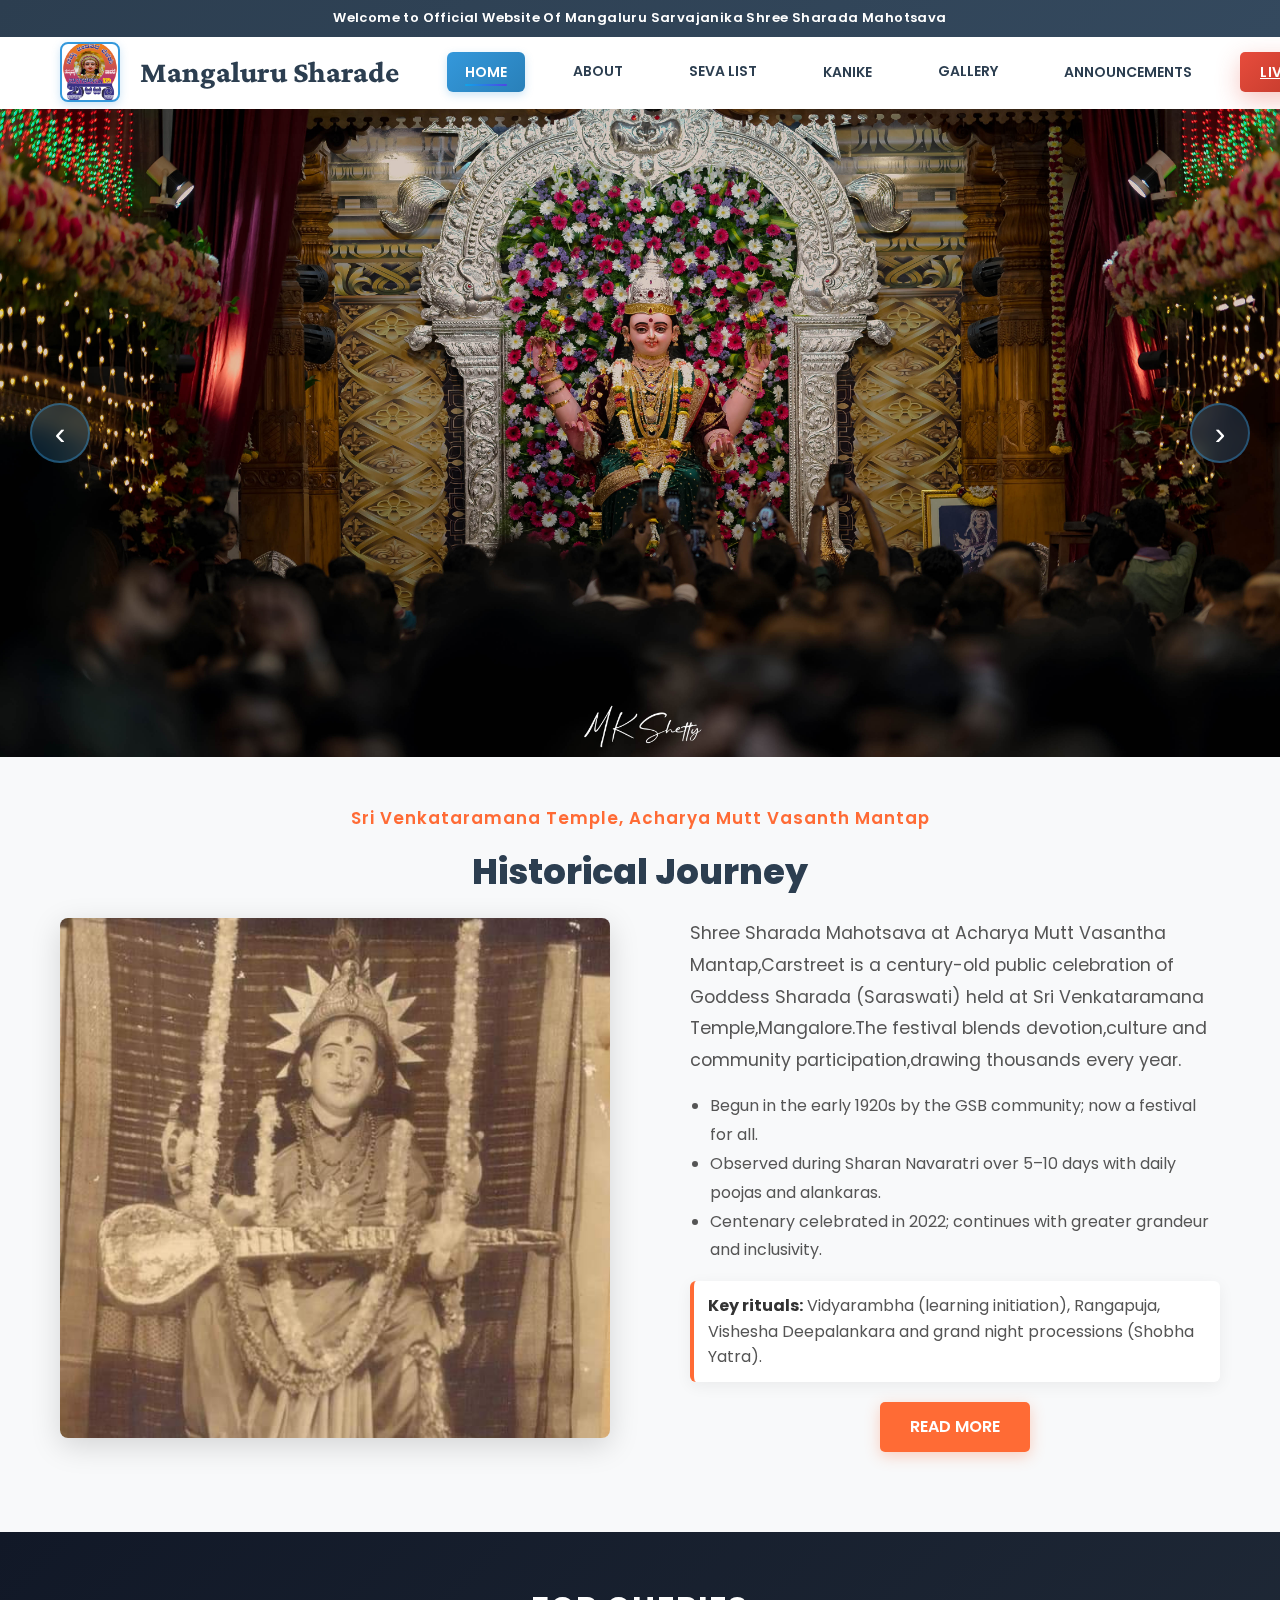
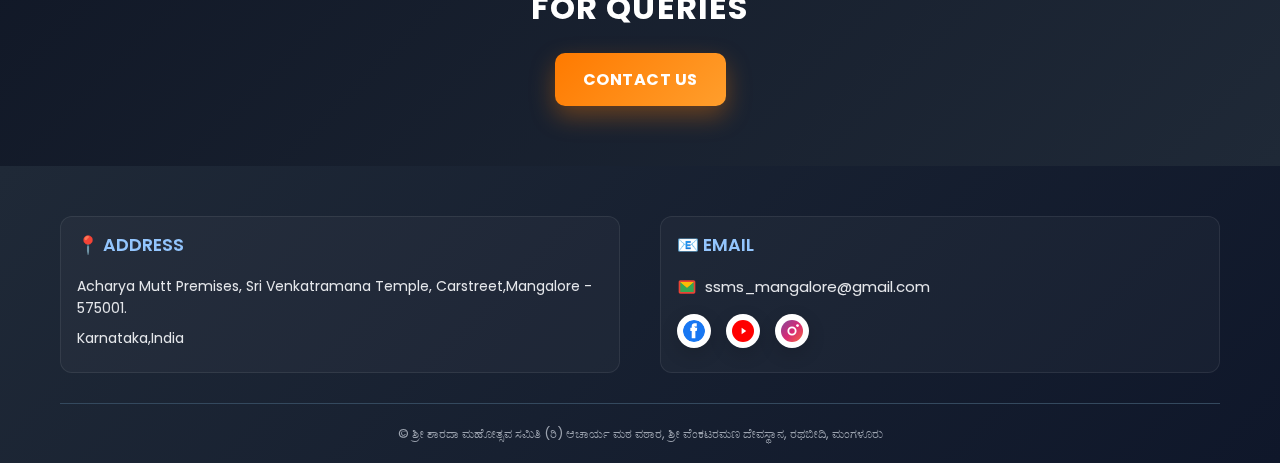
<file: index.html>
<!DOCTYPE html>
<html lang="en">
<head>
    <meta charset="UTF-8">
    <meta name="viewport" content="width=device-width, initial-scale=1.0">
    <title>Sri Venkataramana Temple - Carstreet, Mangalore</title>
    <link rel="stylesheet" href="styles.css">
    <link rel="stylesheet" href="styles.mobile.css" media="only screen and (max-width: 768px)">
    <link rel="stylesheet" href="styles.desktop.css" media="only screen and (min-width: 1024px)">
    <link href="https://fonts.googleapis.com/css2?family=Poppins:wght@300;400;500;600;700&display=swap" rel="stylesheet">
</head>
<body>
    <!-- Header Section -->
    <div class="header">
        <p>Welcome to Official Website Of  Mangaluru Sarvajanika Shree Sharada Mahotsava</p>
    </div>

    <!-- Navigation Bar -->
    <nav class="navbar">
        <div class="nav-container">
            <div class="nav-left">
                <a class="logo" href="index.html" aria-label="Go to home">
                    <img src="images/L1.jpeg" alt="Temple Deity" class="logo-image">
                </a>
                <div class="temple-title">
                    <h1 class="temple-name">Mangaluru</h1>
                    <h2 class="temple-subtitle">Sharade</h2>
                </div>
            </div>
            <button class="nav-toggle" aria-label="Toggle navigation" onclick="toggleNav()"><span></span><span></span><span></span></button>
            <div class="nav-right">
                <ul class="nav-menu">
                    <li><a href="index.html" class="nav-link active">HOME</a></li>
                    <li class="dropdown">
                        <a href="#" class="nav-link dropdown-toggle">ABOUT</a>
                        <ul class="dropdown-menu">
                            <li><a href="history.html" class="dropdown-link">HISTORY</a></li>
                            <li><a href="contact.html" class="dropdown-link">CONTACT US</a></li>
                        </ul>
                    </li>
                    <li class="dropdown">
                        <a href="#" class="nav-link dropdown-toggle">SEVA LIST</a>
                        <ul class="dropdown-menu seva-menu">
                            <li><a href="#" class="dropdown-link seva-item">
                                <span class="seva-name">Karpoora Aarti (ಕರ್ಪೂರಾರತಿ)</span>
                                <span class="seva-price">₹10.00</span>
                            </a></li>
                            <li><a href="#" class="dropdown-link seva-item">
                                <span class="seva-name">Panchakajjaya (ಪಂಚಕಜ್ಜಾಯ)</span>
                                <span class="seva-price">₹10.00</span>
                            </a></li>
                            <li><a href="#" class="dropdown-link seva-item">
                                <span class="seva-name">Kumkumarchana (ಕುಂಕುಮಾರ್ಚನೆ)</span>
                                <span class="seva-price">₹100.00</span>
                            </a></li>
                            <li><a href="#" class="dropdown-link seva-item">
                                <span class="seva-name">Laddu Prasada (ಲಡ್ಡು ಪ್ರಸಾದ)</span>
                                <span class="seva-price">₹100.00</span>
                            </a></li>
                            <li><a href="#" class="dropdown-link seva-item">
                                <span class="seva-name">Alankara Pooja (ಅಲಂಕಾರ ಪೂಜೆ)</span>
                                <span class="seva-price">₹600.00</span>
                            </a></li>
                            <li><a href="#" class="dropdown-link seva-item">
                                <span class="seva-name">Vishesha Seva (ವಿಶೇಷ ಸೇವೆ)</span>
                                <span class="seva-price">₹1000.00</span>
                            </a></li>
                            <li><a href="#" class="dropdown-link seva-item">
                                <span class="seva-name">Ranga Pooja (ರಂಗ ಪೂಜೆ)</span>
                                <span class="seva-price">₹6000.00</span>
                            </a></li>
                            <li><a href="#" class="dropdown-link seva-item special">
                                <span class="seva-name">ವಿಸರ್ಜನಾ ದಿನ ವಿಶೇಷ ಅಲಂಕಾರ ಪೂಜೆ</span>
                                <span class="seva-price">₹2000.00</span>
                            </a></li>
                        </ul>
                    </li>
                    <li><a href="donation.html" class="nav-link">KANIKE</a></li>
                    <li class="dropdown">
                        <a href="#" class="nav-link dropdown-toggle">GALLERY</a>
                        <ul class="dropdown-menu">
                            <li><a href="gallery.html" class="dropdown-link">ALANKAR PHOTOS</a></li>
                            <li><a href="deepalankar-photos.html" class="dropdown-link">DEEPALANKAR PHOTOS</a></li>
                        </ul>
                    </li>
                    <li><a href="announcements.html" class="nav-link">ANNOUNCEMENTS</a></li>
                    <li><a href="#" class="live-btn">LIVE</a></li>
                </ul>
            </div>
        </div>
    </nav>

    <!-- Hero Slideshow Section -->
    <section class="hero-slideshow">
        <div class="slideshow-wrapper">
            <div class="slideshow-container">
                <div class="slide active">
                    <img src="images/SLIDE1.jpeg" alt="Deepalankar Slide 1" class="slide-image">
                </div>
                <div class="slide">
                    <img src="images/DSC05132.jpg" alt="Sharada photo DSC05132" class="slide-image">
                </div>
                <div class="slide">
                    <img src="images/SLIDE3.jpeg" alt="Deepalankar Slide 3" class="slide-image">
                </div>
                <div class="slide">
                    <img src="images/SLIDE4.jpeg" alt="Deepalankar Slide 4" class="slide-image">
                </div>
                <div class="slide">
                    <img src="images/SLIDE5.jpeg" alt="Deepalankar Slide 5" class="slide-image">
                </div>
            </div>
            
            <!-- Navigation Controls -->
            <button class="slide-nav prev-slide" onclick="changeSlide(-1)">
                <span>‹</span>
            </button>
            <button class="slide-nav next-slide" onclick="changeSlide(1)">
                <span>›</span>
            </button>
        </div>
    </section>

    <!-- Temple History Section -->
    <section class="temple-history-section" style="padding: 48px 0 80px; background: #f8f9fa;">
        <div class="container">
            <div style="text-align: center; margin-bottom: 12px;">
                <p style="color: #ff6b35; font-weight: 600; font-size: 1.05em; margin: 0 0 8px 0; letter-spacing: 1px;">Sri Venkataramana Temple, Acharya Mutt Vasanth Mantap</p>
            </div>
            
            <!-- Centered section title -->
            <h2 style="text-align:center; font-weight:800; color:#2c3e50; font-size:2.2rem; margin: 0 0 18px 0;">Historical Journey</h2>

            <div class="history-grid" style="display: grid; grid-template-columns: 1fr 1fr; gap: 60px; align-items: start; max-width: 1200px; margin: 0 auto;">
                <!-- Image Section -->
                <div class="history-media">
                    <img src="images/SO31.jpeg" alt="Shree Sharada Mahotsava History" style="width: 100%; height: 520px; object-fit: cover; border-radius: 8px; box-shadow: 0 8px 30px rgba(0,0,0,0.15);">
                </div>
                
                <!-- Content Section -->
                <div class="history-content" style="padding-left: 20px;">
                    <p style="font-size: 1.1em; line-height: 1.8; color: #555; margin-bottom: 16px;">
                        Shree Sharada Mahotsava at Acharya Mutt Vasantha Mantap,Carstreet is a century-old public celebration of Goddess Sharada (Saraswati) held at Sri Venkataramana Temple,Mangalore.The festival blends devotion,culture and community participation,drawing thousands every year.
                    </p>

                    <ul style="margin: 0 0 16px 0; padding-left: 20px; color: #555; line-height: 1.8;">
                        <li>Begun in the early 1920s by the GSB community; now a festival for all.</li>
                        <li>Observed during Sharan Navaratri over 5–10 days with daily poojas and alankaras.</li>
                        <li>Centenary celebrated in 2022; continues with greater grandeur and inclusivity.</li>
                    </ul>

                    <div style="background: #fff; border-left: 4px solid #ff6b35; padding: 12px 14px; border-radius: 6px; box-shadow: 0 4px 16px rgba(0,0,0,0.06); margin-bottom: 20px;">
                        <strong style="color:#333;">Key rituals:</strong>
                        <span style="color:#555;"> Vidyarambha (learning initiation), Rangapuja, Vishesha Deepalankara and grand night processions (Shobha Yatra).</span>
                    </div>
                    
                    <div style="text-align: center; margin-top: 6px;">
                        <a href="history.html" style="background: #ff6b35; color: white; padding: 12px 30px; text-decoration: none; border-radius: 5px; font-weight: 600; font-size: 1em; display: inline-block; transition: background 0.3s ease; box-shadow: 0 4px 15px rgba(255, 107, 53, 0.3);" 
                           onmouseover="this.style.background='#e55a2b'" 
                           onmouseout="this.style.background='#ff6b35'">
                            READ MORE
                        </a>
                    </div>
                </div>
            </div>
        </div>
    </section>

    <!-- Contact Us Section -->
    <section class="contact-us-section" id="contact">
        <div class="container">
            <h2 class="contact-heading">FOR QUERIES</h2>
            <a href="contact.html" class="contact-btn">CONTACT US</a>
        </div>
    </section>

    <!-- Footer -->
    <footer class="footer">
        <div class="container">
            <div class="footer-content">
                <div class="footer-section">
                    <h3>📍 ADDRESS</h3>
                    <a href="https://www.google.com/maps?q=Acharya+Mutt+Premises,+Sri+Venkatramana+Temple,+Carstreet,+Mangalore+575001" target="_blank" rel="noopener" class="map-link">
                        <p>Acharya Mutt Premises, Sri Venkatramana Temple, Carstreet,Mangalore - 575001.</p>
                        <p>Karnataka,India</p>
                    </a>
                </div>

                <div class="footer-section">
                    <h3>📧 EMAIL</h3>
                    <a href="mailto:ssms_mangalore@gmail.com" class="email-link">
                        <p class="email-with-logo">
                            <img src="[data-uri]" alt="Gmail" class="gmail-icon">
                            ssms_mangalore@gmail.com
                        </p>
                    </a>
                    <div class="social-icons">
                        <a href="https://www.facebook.com/share/1NVFAXvu71/" target="_blank" class="social-icon facebook">
                            <img src="[data-uri]" alt="Facebook" class="social-logo">
                        </a>
                        <a href="https://youtube.com/@mangalurusarvajanikashrees3669?feature=shared" target="_blank" class="social-icon youtube">
                            <img src="[data-uri]" alt="YouTube" class="social-logo">
                        </a>
                        <a href="https://www.instagram.com/ssms_mangaluru?igsh=MTY3Mnc0YWtleXlraA==" target="_blank" class="social-icon instagram">
                            <img src="[data-uri]" alt="Instagram" class="social-logo">
                        </a>
                    </div>
                </div>
            </div>
            <div class="footer-bottom">
                <p>&copy; ಶ್ರೀ ಶಾರದಾ ಮಹೋತ್ಸವ ಸಮಿತಿ (ರಿ)
ಆಚಾರ್ಯ ಮಠ ವಠಾರ, ಶ್ರೀ ವೆಂಕಟರಮಣ ದೇವಸ್ಥಾನ, ರಥಬೀದಿ, ಮಂಗಳೂರು</p>
            </div>
        </div>
    </footer>

    <!-- Logo Modal - Clean Image Display -->
    <div id="logoModal" class="modal">
        <div class="modal-content">
            <span class="close" onclick="closeLogoModal()">&times;</span>
            <div class="modal-image-container">
                <img src="images/L1.jpeg" alt="Temple Deity - Enlarged View" class="modal-image">
            </div>
        </div>
    </div>

    <script src="script.js"></script>
</body>
</html>
</file>
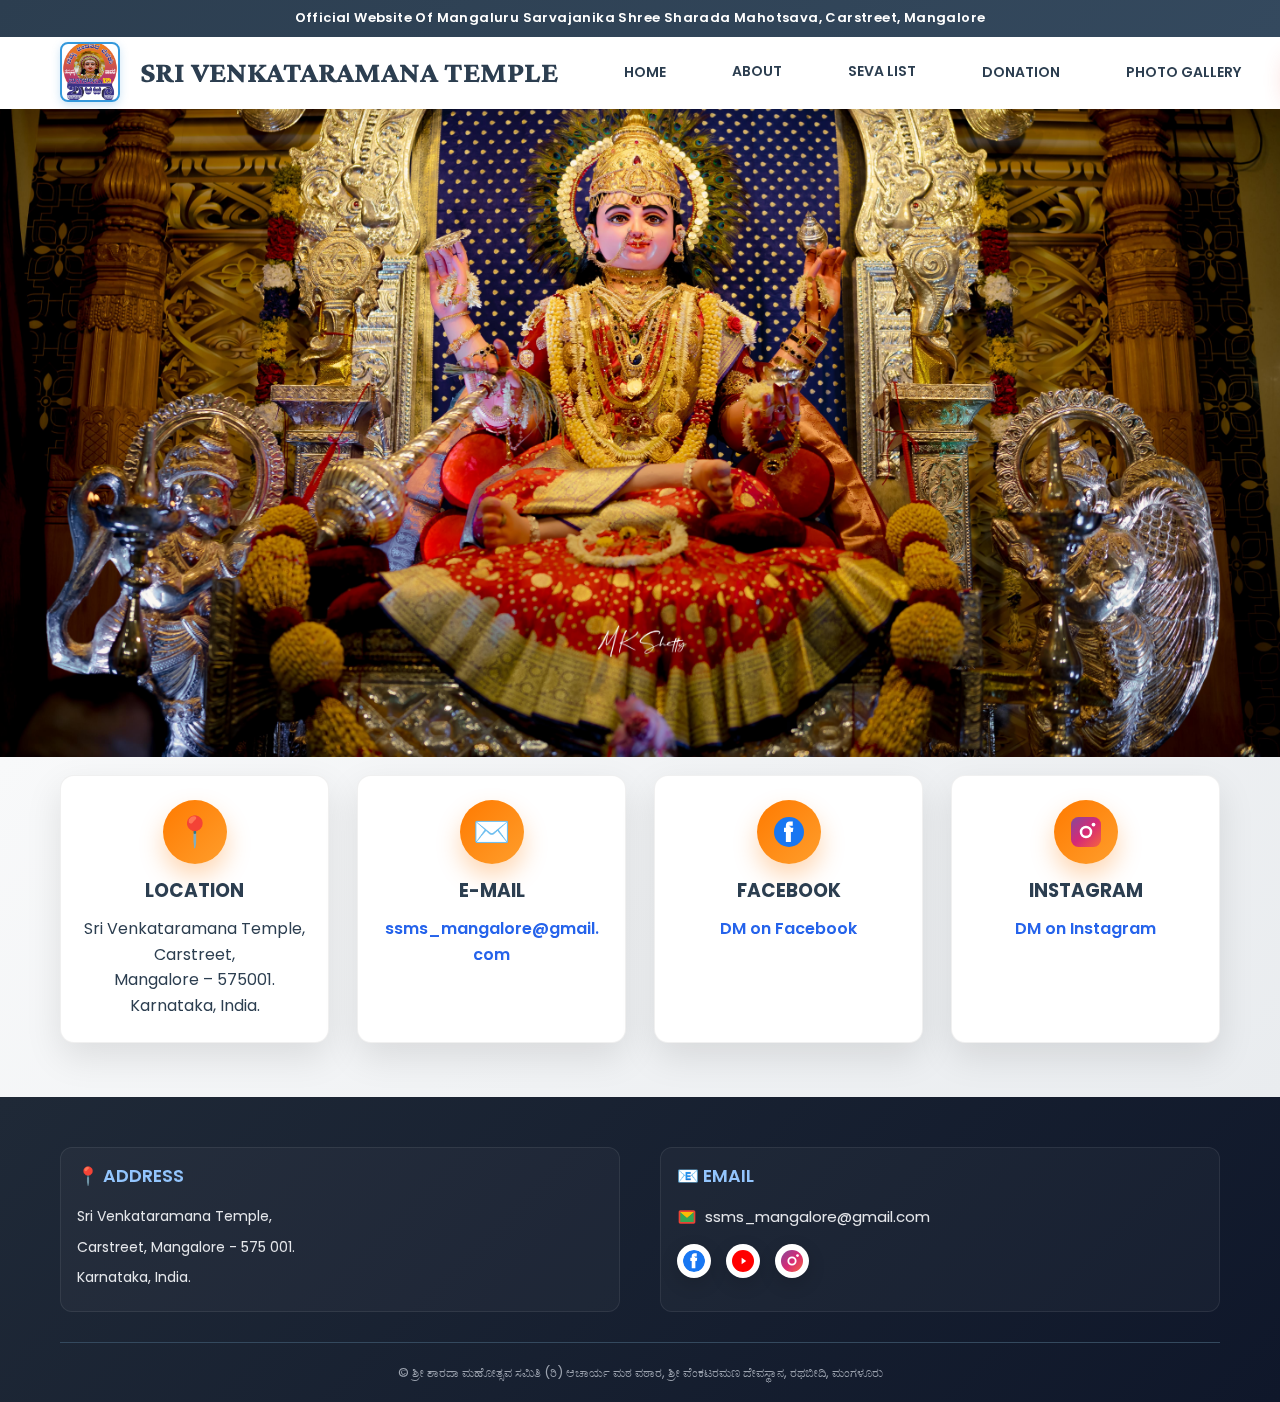
<file: contact.html>
<!DOCTYPE html>
<html lang="en">
<head>
    <meta charset="UTF-8" />
    <meta name="viewport" content="width=device-width, initial-scale=1.0" />
    <title>Contact Us - Sri Venkataramana Temple</title>
    <link rel="stylesheet" href="styles.css" />
    <link href="https://fonts.googleapis.com/css2?family=Poppins:wght@300;400;500;600;700&display=swap" rel="stylesheet" />
</head>
<body>
    <div class="header">
        <p>Official Website Of  Mangaluru Sarvajanika Shree Sharada Mahotsava, Carstreet, Mangalore</p>
    </div>

    <nav class="navbar">
        <div class="nav-container">
            <div class="nav-left">
                <div class="logo" onclick="openLogoModal()">
                    <img src="images/L1.jpeg" alt="Temple Deity" class="logo-image" />
                </div>
                <div class="temple-title">
                    <h1 class="temple-name">SRI VENKATARAMANA</h1>
                    <h2 class="temple-subtitle">TEMPLE</h2>
                </div>
            </div>
            <button class="nav-toggle" aria-label="Toggle navigation" onclick="toggleNav()"><span></span><span></span><span></span></button>
            <div class="nav-right">
                <ul class="nav-menu">
                    <li><a href="index.html" class="nav-link">HOME</a></li>
                    <li class="dropdown">
                        <a href="#" class="nav-link dropdown-toggle">ABOUT</a>
                        <ul class="dropdown-menu">
                            <li><a href="history.html" class="dropdown-link">HISTORY</a></li>
                            <li><a href="contact.html" class="dropdown-link active">CONTACT US</a></li>
                            <li><a href="announcements.html" class="dropdown-link">ANNOUNCEMENTS</a></li>
                            <li><a href="deepalankar-photos.html" class="dropdown-link">DEEPALANKAR PHOTOS</a></li>
                        </ul>
                    </li>
                    <li class="dropdown">
                        <a href="#" class="nav-link dropdown-toggle">SEVA LIST</a>
                        <ul class="dropdown-menu seva-menu">
                            <li><a href="#" class="dropdown-link seva-item"><span class="seva-name">ಕರ್ಪೂರಾರತಿ (Karpoora Aarti)</span><span class="seva-price">₹10.00</span></a></li>
                            <li><a href="#" class="dropdown-link seva-item"><span class="seva-name">ಪಂಚಕಜ್ಜಾಯ (Panchakajjaya)</span><span class="seva-price">₹10.00</span></a></li>
                            <li><a href="#" class="dropdown-link seva-item"><span class="seva-name">ಕುಂಕುಮಾರ್ಚನೆ (Kumkumarchana)</span><span class="seva-price">₹100.00</span></a></li>
                            <li><a href="#" class="dropdown-link seva-item"><span class="seva-name">ಲಡ್ಡು ಪ್ರಸಾದ (Laddu Prasada)</span><span class="seva-price">₹100.00</span></a></li>
                            <li><a href="#" class="dropdown-link seva-item"><span class="seva-name">ಅಲಂಕಾರ ಪೂಜೆ (Alankara Pooja)</span><span class="seva-price">₹600.00</span></a></li>
                            <li><a href="#" class="dropdown-link seva-item"><span class="seva-name">ವಿಶೇಷ ಸೇವೆ (Vishesha Seva)</span><span class="seva-price">₹1000.00</span></a></li>
                            <li><a href="#" class="dropdown-link seva-item"><span class="seva-name">ರಂಗ ಪೂಜೆ (Ranga Pooja)</span><span class="seva-price">₹6000.00</span></a></li>
                            <li><a href="#" class="dropdown-link seva-item special"><span class="seva-name">ವಿಸರ್ಜನಾ ದಿನ ವಿಶೇಷ ಅಲಂಕಾರ ಪೂಜೆ</span><span class="seva-price">₹2000.00</span></a></li>
                        </ul>
                    </li>
                    <li><a href="donation.html" class="nav-link">DONATION</a></li>
                    <li><a href="gallery.html" class="nav-link">PHOTO GALLERY</a></li>
                    <li><a href="#" class="live-btn">LIVE</a></li>
                </ul>
            </div>
        </div>
    </nav>

    <!-- Contact Photo Banner -->
    <section class="contact-hero-photo">
        <div class="container">
            <img src="images/MK1.jpg" alt="Temple Banner" class="contact-hero-image" />
            <a href="#contact-cards" class="down-arrow" aria-label="Scroll to contact details">⌄</a>
        </div>
    </section>

    <!-- Contact Cards (three columns) -->
    <section class="contact-cards" id="contact-cards">
        <div class="container contact-grid">
            <div class="contact-card">
                <a href="https://www.google.com/maps?q=Sri+Venkataramana+Temple,+Carstreet,+Mangalore+575001" target="_blank" rel="noopener" class="contact-icon contact-icon-link" aria-label="Open location in Google Maps">📍</a>
                <h3>LOCATION</h3>
                <p><a href="https://www.google.com/maps?q=Sri+Venkataramana+Temple,+Carstreet,+Mangalore+575001" target="_blank" rel="noopener" class="contact-address">Sri Venkataramana Temple, Carstreet,<br/>Mangalore – 575001.<br/>Karnataka, India.</a></p>
            </div>
            <div class="contact-card">
                <div class="contact-icon">✉️</div>
                <h3>E-MAIL</h3>
                <p><a href="mailto:ssms_mangalore@gmail.com" class="contact-mail">ssms_mangalore@gmail.com</a></p>
            </div>
            <div class="contact-card">
                <a href="https://m.me/ssms_mangaluru" target="_blank" rel="noopener" class="contact-icon contact-icon-link" aria-label="Message us on Facebook"><img class="contact-brand" src="[data-uri]" alt="Facebook"/></a>
                <h3>FACEBOOK</h3>
                <p><a href="https://www.facebook.com/share/1NVFAXvu71/" target="_blank" class="contact-mail">DM on Facebook </a></p>
            </div>
            <div class="contact-card">
                <a href="https://ig.me/m/ssms_mangaluru" target="_blank" rel="noopener" class="contact-icon contact-icon-link" aria-label="Message us on Instagram"><img class="contact-brand" src="[data-uri]" alt="Instagram"/></a>
                <h3>INSTAGRAM</h3>
                <p><a href="https://www.instagram.com/ssms_mangaluru?igsh=MTY3Mnc0YWtleXlraA==" target="_blank" class="contact-mail">DM on Instagram</a></p>
            </div>
        </div>
    </section>

    <footer class="footer">
        <div class="container">
            <div class="footer-content">
                <div class="footer-section">
                    <h3>📍 ADDRESS</h3>
                    <a href="https://www.google.com/maps?q=Sri+Venkataramana+Temple,+Carstreet,+Mangalore+575001" target="_blank" rel="noopener" class="map-link">
                        <p>Sri Venkataramana Temple,</p>
                        <p>Carstreet, Mangalore - 575 001.</p>
                        <p>Karnataka, India.</p>
                    </a>
                </div>
                <div class="footer-section">
                    <h3>📧 EMAIL</h3>
                    <a href="mailto:ssms_mangalore@gmail.com" class="email-link">
                        <p class="email-with-logo">
                            <img src="[data-uri]" alt="Gmail" class="gmail-icon" />
                            ssms_mangalore@gmail.com
                        </p>
                    </a>
                    <div class="social-icons">
                        <a href="https://www.facebook.com/share/1NVFAXvu71/" target="_blank" class="social-icon facebook"><img class="social-logo" src="[data-uri]" /></a>
                        <a href="https://youtube.com/@mangalurusarvajanikashrees3669?feature=shared" target="_blank" class="social-icon youtube"><img class="social-logo" src="[data-uri]" /></a>
                        <a href="https://www.instagram.com/ssms_mangaluru?igsh=MTY3Mnc0YWtleXlraA==" target="_blank" class="social-icon instagram"><img class="social-logo" src="[data-uri]" /></a>
                    </div>
                </div>
            </div>
            <div class="footer-bottom">
                <p>&copy; ಶ್ರೀ ಶಾರದಾ ಮಹೋತ್ಸವ ಸಮಿತಿ (ರಿ)
ಆಚಾರ್ಯ ಮಠ ವಠಾರ, ಶ್ರೀ ವೆಂಕಟರಮಣ ದೇವಸ್ಥಾನ, ರಥಬೀದಿ, ಮಂಗಳೂರು</p>
            </div>
        </div>
    </footer>

    <!-- Logo Modal -->
    <div id="logoModal" class="modal">
        <div class="modal-content">
            <span class="close" onclick="closeLogoModal()">&times;</span>
            <div class="modal-image-container">
                <img src="images/L1.jpeg" alt="Temple Deity - Enlarged View" class="modal-image">
            </div>
        </div>
    </div>

    <script src="script.js"></script>
</body>
</html>
</file>
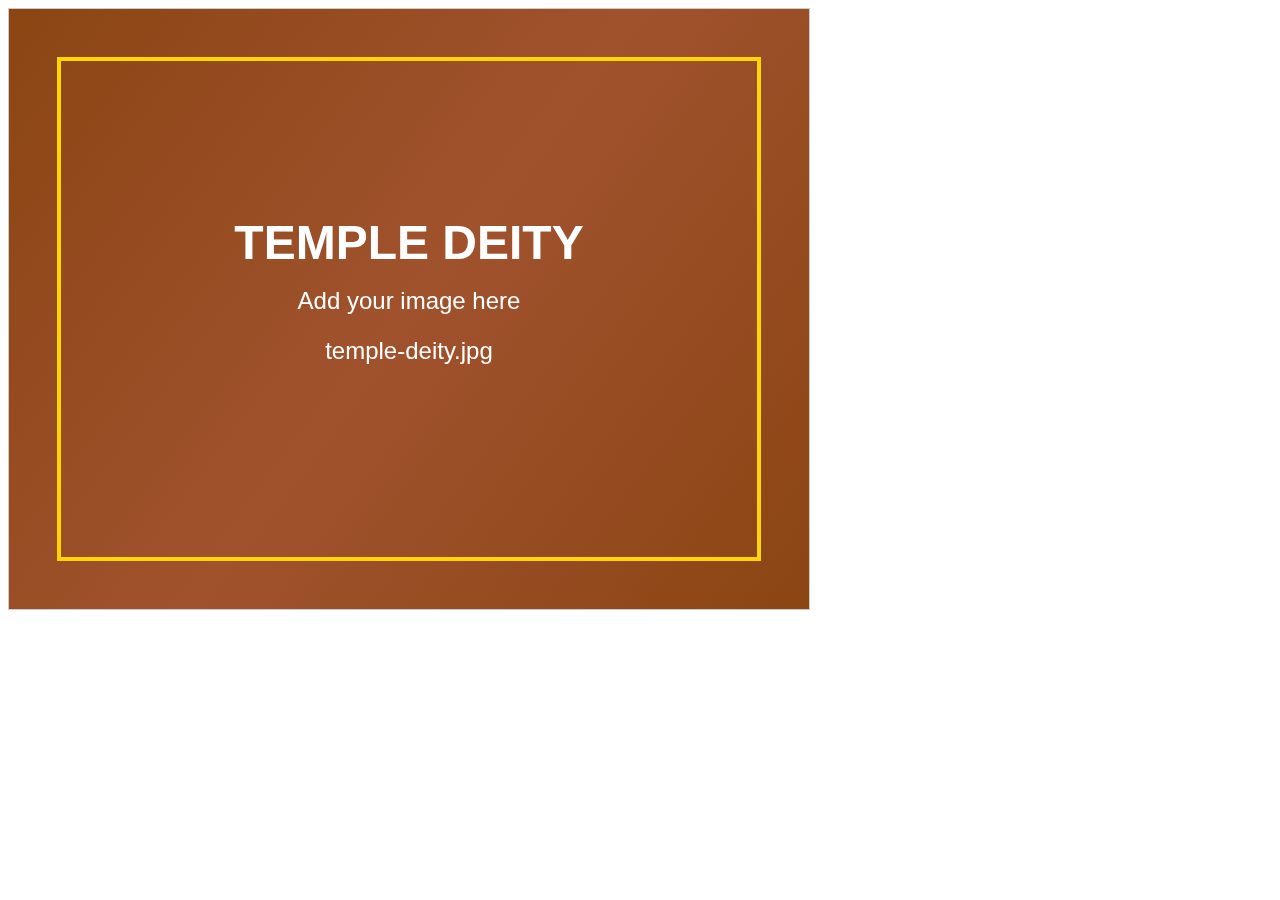
<file: create_placeholder.html>
<!DOCTYPE html>
<html>
<head>
    <title>Create Placeholder Image</title>
</head>
<body>
    <canvas id="canvas" width="800" height="600" style="border: 1px solid #ccc;"></canvas>
    <script>
        const canvas = document.getElementById('canvas');
        const ctx = canvas.getContext('2d');
        
        // Create gradient background
        const gradient = ctx.createLinearGradient(0, 0, 800, 600);
        gradient.addColorStop(0, '#8b4513');
        gradient.addColorStop(0.5, '#a0522d');
        gradient.addColorStop(1, '#8b4513');
        
        ctx.fillStyle = gradient;
        ctx.fillRect(0, 0, 800, 600);
        
        // Add text
        ctx.fillStyle = 'white';
        ctx.font = 'bold 48px Arial';
        ctx.textAlign = 'center';
        ctx.fillText('TEMPLE DEITY', 400, 250);
        
        ctx.font = '24px Arial';
        ctx.fillText('Add your image here', 400, 300);
        ctx.fillText('temple-deity.jpg', 400, 350);
        
        // Add decorative elements
        ctx.strokeStyle = 'gold';
        ctx.lineWidth = 4;
        ctx.strokeRect(50, 50, 700, 500);
        
        // Download the image
        const link = document.createElement('a');
        link.download = 'temple-deity.jpg';
        link.href = canvas.toDataURL('image/jpeg');
        link.click();
    </script>
</body>
</html>
</file>
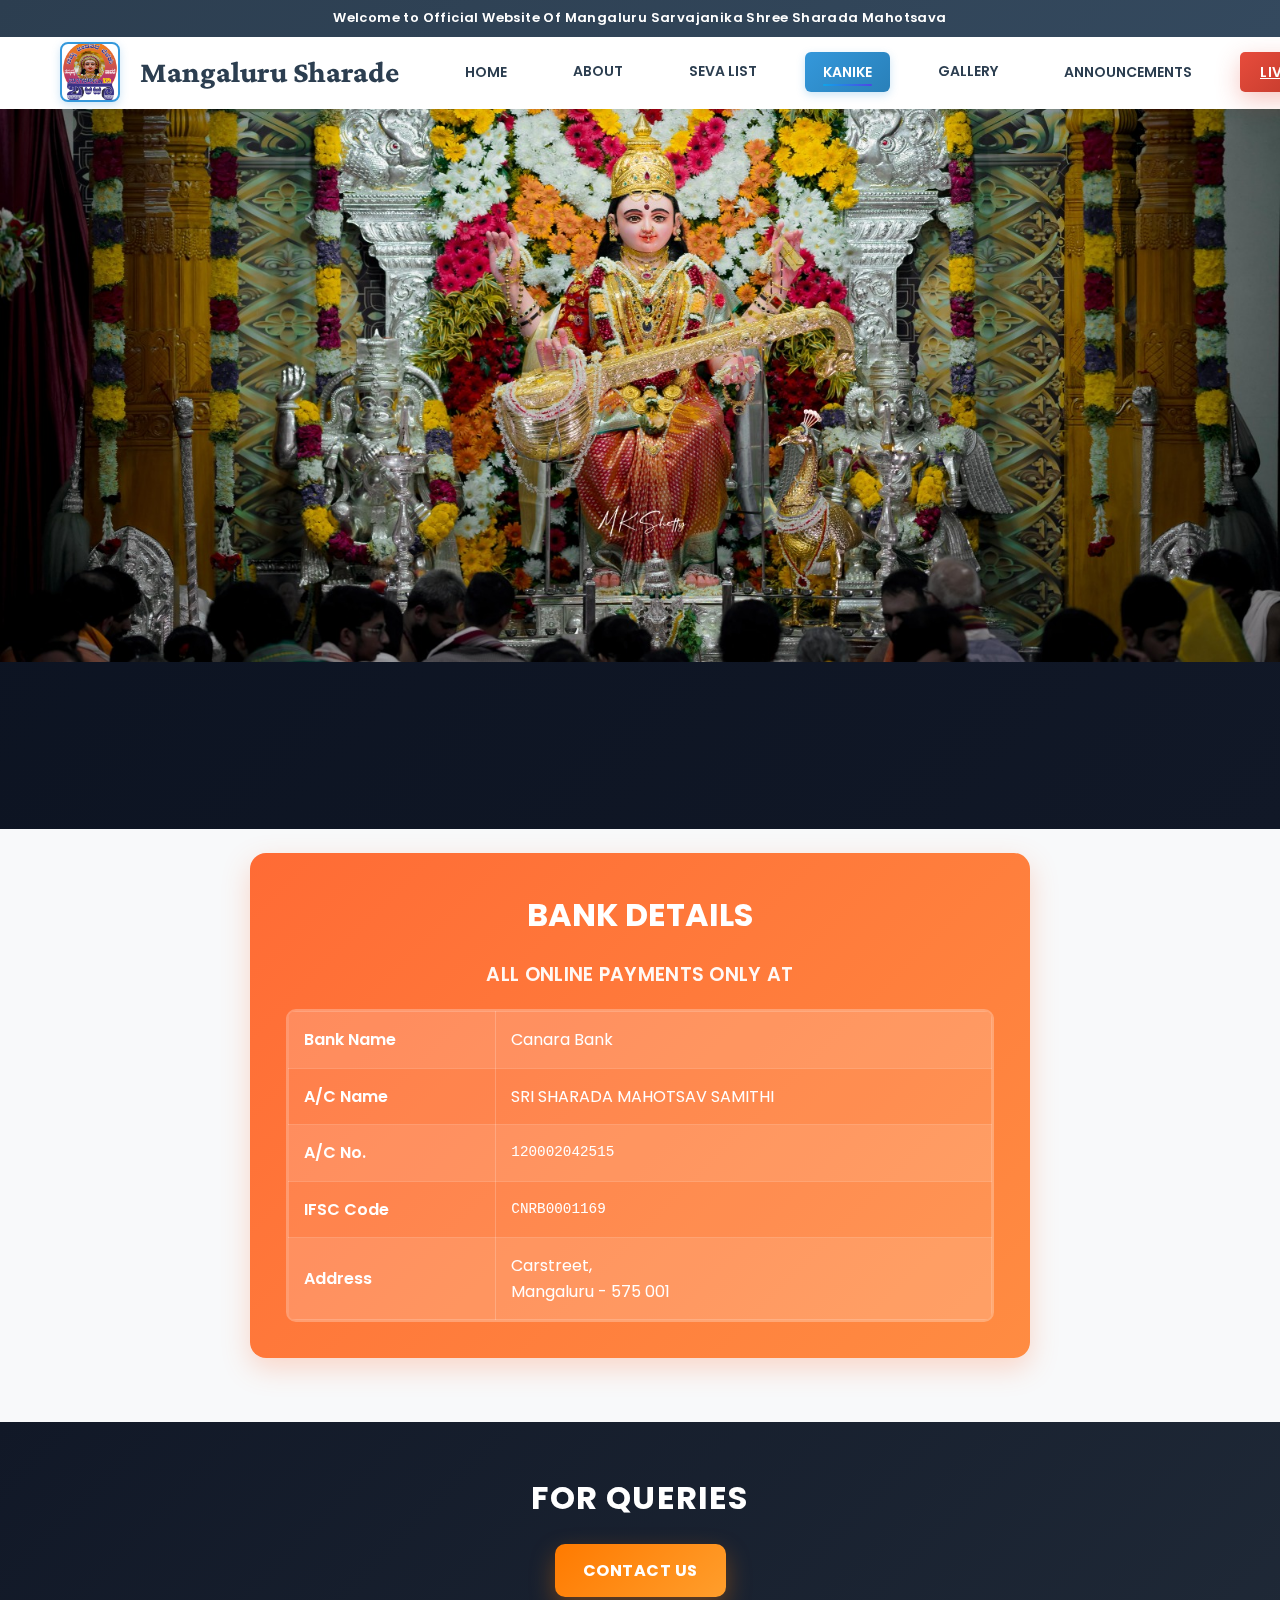
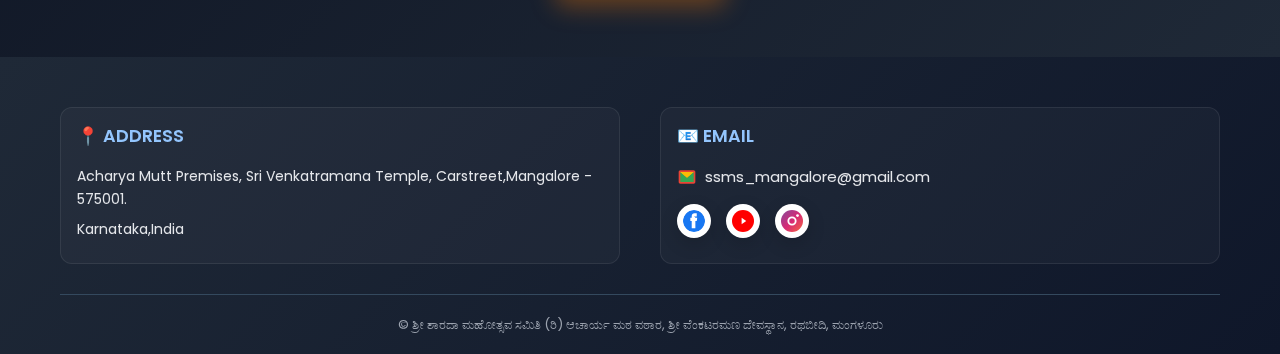
<file: donation.html>
<!DOCTYPE html>
<html lang="en">
<head>
    <meta charset="UTF-8">
    <meta name="viewport" content="width=device-width, initial-scale=1.0">
    <title>Donation - Sri Venkataramana Temple</title>
    <link rel="stylesheet" href="styles.css">
    <link rel="stylesheet" href="styles.mobile.css" media="only screen and (max-width: 768px)">
    <link rel="stylesheet" href="styles.desktop.css" media="only screen and (min-width: 1024px)">
    <link href="https://fonts.googleapis.com/css2?family=Poppins:wght@300;400;500;600;700&display=swap" rel="stylesheet">
</head>
<body>
    <!-- Header Section -->
    <div class="header">
        <p>Welcome to Official Website Of  Mangaluru Sarvajanika Shree Sharada Mahotsava</p>
    </div>

    <!-- Navigation Bar -->
    <nav class="navbar">
        <div class="nav-container">
            <div class="nav-left">
                <a class="logo" href="index.html" aria-label="Go to home">
                    <img src="images/L1.jpeg" alt="Temple Deity" class="logo-image">
                </a>
                <div class="temple-title">
                    <h1 class="temple-name">Mangaluru</h1>
                    <h2 class="temple-subtitle">Sharade</h2>
                </div>
            </div>
            <button class="nav-toggle" aria-label="Toggle navigation" onclick="toggleNav()"><span></span><span></span><span></span></button>
            <div class="nav-right">
                <ul class="nav-menu">
                    <li><a href="index.html" class="nav-link">HOME</a></li>
                    <li class="dropdown">
                        <a href="#" class="nav-link dropdown-toggle">ABOUT</a>
                        <ul class="dropdown-menu">
                            <li><a href="history.html" class="dropdown-link">HISTORY</a></li>
                            <li><a href="contact.html" class="dropdown-link">CONTACT US</a></li>
                        </ul>
                    </li>
                    <li class="dropdown">
                        <a href="#" class="nav-link dropdown-toggle">SEVA LIST</a>
                        <ul class="dropdown-menu seva-menu">
                            <li><a href="#" class="dropdown-link seva-item">
                                <span class="seva-name">Karpoora Aarti (ಕರ್ಪೂರಾರತಿ)</span>
                                <span class="seva-price">₹10.00</span>
                            </a></li>
                            <li><a href="#" class="dropdown-link seva-item">
                                <span class="seva-name">Panchakajjaya (ಪಂಚಕಜ್ಜಾಯ)</span>
                                <span class="seva-price">₹10.00</span>
                            </a></li>
                            <li><a href="#" class="dropdown-link seva-item">
                                <span class="seva-name">Kumkumarchana (ಕುಂಕುಮಾರ್ಚನೆ)</span>
                                <span class="seva-price">₹100.00</span>
                            </a></li>
                            <li><a href="#" class="dropdown-link seva-item">
                                <span class="seva-name">Laddu Prasada (ಲಡ್ಡು ಪ್ರಸಾದ)</span>
                                <span class="seva-price">₹100.00</span>
                            </a></li>
                            <li><a href="#" class="dropdown-link seva-item">
                                <span class="seva-name">Alankara Pooja (ಅಲಂಕಾರ ಪೂಜೆ)</span>
                                <span class="seva-price">₹600.00</span>
                            </a></li>
                            <li><a href="#" class="dropdown-link seva-item">
                                <span class="seva-name">Vishesha Seva (ವಿಶೇಷ ಸೇವೆ)</span>
                                <span class="seva-price">₹1000.00</span>
                            </a></li>
                            <li><a href="#" class="dropdown-link seva-item">
                                <span class="seva-name">Ranga Pooja (ರಂಗ ಪೂಜೆ)</span>
                                <span class="seva-price">₹6000.00</span>
                            </a></li>
                            <li><a href="#" class="dropdown-link seva-item special">
                                <span class="seva-name">ವಿಸರ್ಜನಾ ದಿನ ವಿಶೇಷ ಅಲಂಕಾರ ಪೂಜೆ</span>
                                <span class="seva-price">₹2000.00</span>
                            </a></li>
                        </ul>
                    </li>
                    <li><a href="donation.html" class="nav-link active">KANIKE</a></li>
                    <li class="dropdown">
                        <a href="#" class="nav-link dropdown-toggle">GALLERY</a>
                        <ul class="dropdown-menu">
                            <li><a href="gallery.html" class="dropdown-link">ALANKAR PHOTOS</a></li>
                            <li><a href="deepalankar-photos.html" class="dropdown-link">DEEPALANKAR PHOTOS</a></li>
                        </ul>
                    </li>
                    <li><a href="announcements.html" class="nav-link">ANNOUNCEMENTS</a></li>
                    <li><a href="live.html" class="live-btn">LIVE</a></li>
                </ul>
            </div>
        </div>
    </nav>

    <!-- Donation Hero Image with Down Arrow (full width like contact) -->
    <section class="contact-hero-photo kanike-hero" style="padding: 30px 0 10px;">
        <div class="container">
            <img src="images/A4.jpeg" alt="Donation Banner" class="contact-hero-image" />
            <a href="#bank-details" class="down-arrow" aria-label="Scroll to bank details">⌄</a>
        </div>
    </section>

    <!-- Donation Section -->
    <section class="donation-section" style="padding: 24px 0 64px; background: #f8f9fa;">
        <div class="container">

            <!-- Main Content Grid -->
            <div class="donation-grid" style="display: grid; grid-template-columns: 1fr; gap: 24px; align-items: start; max-width: 780px; margin: 0 auto;">

                <!-- Left Column - Banking Details -->
                <div id="bank-details" class="bank-details" style="background: linear-gradient(135deg, #ff6b35, #ff8c42); color: white; padding: 36px; border-radius: 16px; box-shadow: 0 10px 28px rgba(255,107,53,0.25);">
                    <h2 style="font-size: 2em; margin: 0 0 20px 0; font-weight: 700; text-align: center;">BANK DETAILS</h2>
                    
                    <!-- Bank List removed: single bank details below -->

                    <h3 style="font-size: 1.2em; margin: 6px 0 18px 0; font-weight: 600; text-align: center; letter-spacing:.3px; opacity:.95;">ALL ONLINE PAYMENTS ONLY AT</h3>
                    
                    <!-- Banking Details Table -->
                    <div style="background: rgba(255,255,255,0.1); border-radius: 10px; overflow: hidden; border: 2px solid rgba(255,255,255,0.2);">
                        <table style="width: 100%; border-collapse: collapse;">
                            <tr style="background: rgba(255,255,255,0.1);">
                                <td style="padding: 15px; border: 1px solid rgba(255,255,255,0.2); font-weight: 600;">Bank Name</td>
                                <td style="padding: 15px; border: 1px solid rgba(255,255,255,0.2);">Canara Bank</td>
                            </tr>
                            <tr>
                                <td style="padding: 15px; border: 1px solid rgba(255,255,255,0.2); font-weight: 600;">A/C Name</td>
                                <td style="padding: 15px; border: 1px solid rgba(255,255,255,0.2);">SRI SHARADA MAHOTSAV SAMITHI</td>
                            </tr>
                            <tr style="background: rgba(255,255,255,0.1);">
                                <td style="padding: 15px; border: 1px solid rgba(255,255,255,0.2); font-weight: 600;">A/C No.</td>
                                <td style="padding: 15px; border: 1px solid rgba(255,255,255,0.2); font-family: monospace; font-size: 1.1em;">120002042515</td>
                            </tr>
                            <tr>
                                <td style="padding: 15px; border: 1px solid rgba(255,255,255,0.2); font-weight: 600;">IFSC Code</td>
                                <td style="padding: 15px; border: 1px solid rgba(255,255,255,0.2); font-family: monospace; font-size: 1.1em;">CNRB0001169</td>
                            </tr>
                            <tr style="background: rgba(255,255,255,0.1);">
                                <td style="padding: 15px; border: 1px solid rgba(255,255,255,0.2); font-weight: 600;">Address</td>
                                <td style="padding: 15px; border: 1px solid rgba(255,255,255,0.2);">Carstreet,<br>Mangaluru - 575 001</td>
                            </tr>
                        </table>
                    </div>

                    <!-- QR Pay Section -->
                   
                </div>

                
            </div>

            
        </div>
    </section>

    <!-- Contact Us Section -->
    <section class="contact-us-section" id="contact">
        <div class="container">
            <h2 class="contact-heading">FOR QUERIES</h2>
            <a href="contact.html" class="contact-btn">CONTACT US</a>
        </div>
    </section>

    <!-- Footer -->
    <footer class="footer">
        <div class="container">
            <div class="footer-content">
                <div class="footer-section">
                    <h3>📍 ADDRESS</h3>
                    <a href="https://www.google.com/maps?q=Acharya+Mutt+Premises,+Sri+Venkatramana+Temple,+Carstreet,+Mangalore+575001" target="_blank" rel="noopener" class="map-link">
                        <p>Acharya Mutt Premises, Sri Venkatramana Temple, Carstreet,Mangalore - 575001.</p>
                        <p>Karnataka,India</p>
                    </a>
                </div>

                <div class="footer-section">
                    <h3>📧 EMAIL</h3>
                    <a href="mailto:ssms_mangalore@gmail.com" class="email-link">
                        <p class="email-with-logo">
                            <img src="[data-uri]" alt="Gmail" class="gmail-icon">
                            ssms_mangalore@gmail.com
                        </p>
                    </a>
                    <div class="social-icons">
                        <a href="https://www.facebook.com/share/1NVFAXvu71/" target="_blank" class="social-icon facebook">
                            <img src="[data-uri]" alt="Facebook" class="social-logo">
                        </a>
                        <a href="https://youtube.com/@mangalurusarvajanikashrees3669?feature=shared" target="_blank" class="social-icon youtube">
                            <img src="[data-uri]" alt="YouTube" class="social-logo">
                        </a>
                        <a href="https://www.instagram.com/ssms_mangaluru?igsh=MTY3Mnc0YWtleXlraA==" target="_blank" class="social-icon instagram">
                            <img src="[data-uri]" alt="Instagram" class="social-logo">
                        </a>
                    </div>
                </div>
            </div>
            <div class="footer-bottom">
                <p>&copy; ಶ್ರೀ ಶಾರದಾ ಮಹೋತ್ಸವ ಸಮಿತಿ (ರಿ)
ಆಚಾರ್ಯ ಮಠ ವಠಾರ, ಶ್ರೀ ವೆಂಕಟರಮಣ ದೇವಸ್ಥಾನ, ರಥಬೀದಿ, ಮಂಗಳೂರು</p>
            </div>
        </div>
    </footer>

    <!-- Logo Modal -->
    <div id="logoModal" class="modal">
        <div class="modal-content">
            <span class="close" onclick="closeLogoModal()">&times;</span>
            <div class="modal-image-container">
                <img src="images/L1.jpeg" alt="Temple Deity - Enlarged View" class="modal-image">
            </div>
        </div>
    </div>

    <script src="script.js"></script>
    <script>
        function copyUpi(e) {
            const upi = document.getElementById('upiId').textContent;
            const btn = document.getElementById('copyUpiBtn');
            if (!btn) return;
            const doSuccess = () => {
                const original = btn.textContent;
                btn.textContent = 'COPIED';
                btn.style.background = '#2ecc71';
                btn.style.color = '#ffffff';
                setTimeout(() => {
                    btn.textContent = original;
                    btn.style.background = '#ffffff';
                    btn.style.color = '#ff6b35';
                }, 1500);
            };
            if (navigator.clipboard && navigator.clipboard.writeText) {
                navigator.clipboard.writeText(upi).then(doSuccess).catch(() => {
                    // Fallback for some mobile browsers
                    const temp = document.createElement('textarea');
                    temp.value = upi; document.body.appendChild(temp);
                    temp.select(); temp.setSelectionRange(0, 99999);
                    try { document.execCommand('copy'); } catch(_) {}
                    document.body.removeChild(temp);
                    doSuccess();
                });
            } else {
                // Legacy fallback
                const temp = document.createElement('textarea');
                temp.value = upi; document.body.appendChild(temp);
                temp.select(); temp.setSelectionRange(0, 99999);
                try { document.execCommand('copy'); } catch(_) {}
                document.body.removeChild(temp);
                doSuccess();
            }
        }

        function openUpi() {
            const upiId = '90175255042515@cnrb';
            const name = 'SRI SHARADA MAHOTSAV SAMITHI';
            const note = 'Sharada mahotsava donation';
            const upiUrl = `upi://pay?pa=${encodeURIComponent(upiId)}&pn=${encodeURIComponent(name)}&tn=${encodeURIComponent(note)}&cu=INR`;

            const status = document.getElementById('upiStatus');
            const ua = navigator.userAgent.toLowerCase();
            const isAndroid = /android/.test(ua);
            const isMobile = /android|iphone|ipad|ipod|windows phone/i.test(ua);

            if (!isMobile) {
                status.textContent = 'UPI apps open only on mobile. Please scan the QR or copy the UPI ID.';
                return;
            }

            status.textContent = 'Opening your UPI app...';

            if (isAndroid) {
                // Use Android intent to trigger UPI apps (prefers Google Pay if available, otherwise shows chooser)
                const intentUrl = `intent://pay?pa=${encodeURIComponent(upiId)}&pn=${encodeURIComponent(name)}&tn=${encodeURIComponent(note)}&cu=INR#Intent;scheme=upi;end`;
                // First try intent:// (Chrome on Android)
                window.location.href = intentUrl;
                // Fallback to upi:// if intent isn't handled
                setTimeout(() => { window.location.href = upiUrl; }, 500);
                // Show help if still nothing after a moment
                setTimeout(() => { status.textContent = 'If nothing opened, scan the QR above or copy the UPI ID.'; }, 1800);
                return;
            }

            // iOS and others: upi:// may not be supported; show guidance while attempting
            window.location.href = upiUrl;
            setTimeout(() => { status.textContent = 'If nothing opened, scan the QR above or copy the UPI ID.'; }, 1500);
        }
        // Form submission handler
        document.getElementById('donationForm').addEventListener('submit', function(e) {
            e.preventDefault();
            
            const inputs = this.querySelectorAll('input, textarea');
            let isValid = true;
            
            inputs.forEach(input => {
                if (input.hasAttribute('required') && !input.value.trim()) {
                    isValid = false;
                    input.style.borderColor = '#ff4444';
                } else {
                    input.style.borderColor = '#e0e0e0';
                }
            });
            
            if (isValid) {
                alert('Thank you for your donation details! Our team will contact you soon for further processing.');
                this.reset();
            } else {
                alert('Please fill all required fields correctly.');
            }
        });
    </script>
</body>
</html>
</file>
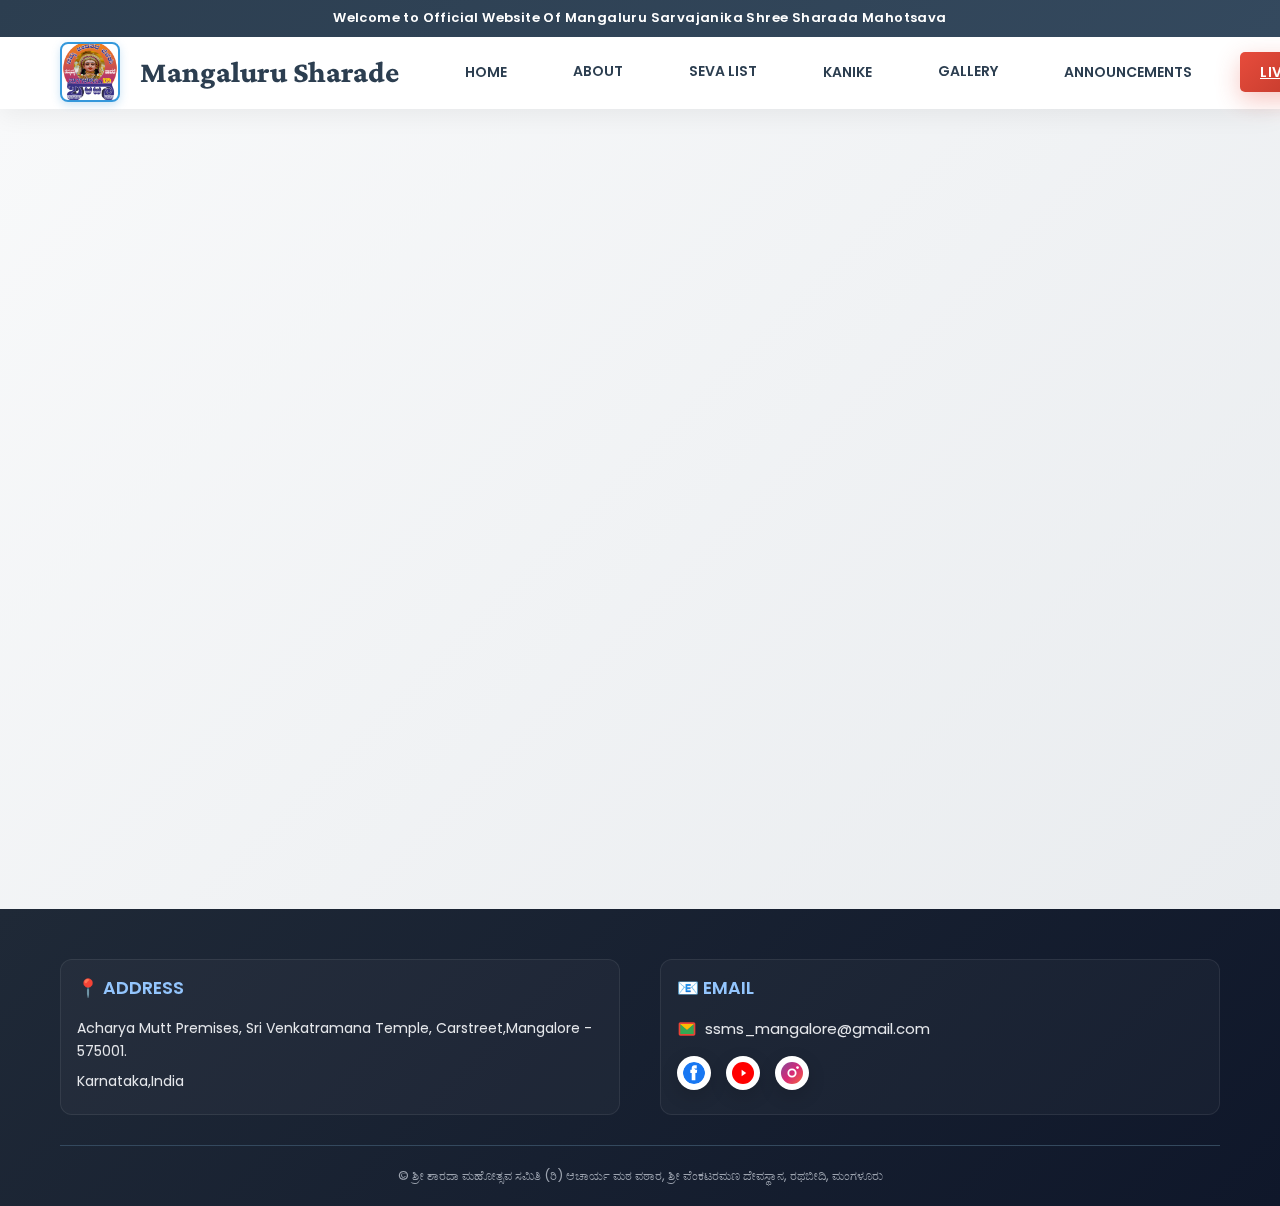
<file: live.html>
<!DOCTYPE html>
<html lang="en">
<head>
    <meta charset="UTF-8">
    <meta name="viewport" content="width=device-width, initial-scale=1.0">
    <title>Live Stream - Sri Venkataramana Temple</title>
    <link rel="stylesheet" href="styles.css">
    <link rel="stylesheet" href="styles.mobile.css" media="(max-width: 768px)">
    <link rel="stylesheet" href="styles.desktop.css" media="(min-width: 1024px)">
    <link href="https://fonts.googleapis.com/css2?family=Poppins:wght@300;400;500;600;700&display=swap" rel="stylesheet">
</head>
<body>
    <!-- Header Section -->
    <div class="header">
        <p>Welcome to Official Website Of  Mangaluru Sarvajanika Shree Sharada Mahotsava</p>
    </div>

    <!-- Navigation Bar -->
    <nav class="navbar">
        <div class="nav-container">
            <div class="nav-left">
                <a class="logo" href="index.html" aria-label="Go to home">
                    <img src="images/L1.jpeg" alt="Temple Deity" class="logo-image">
                </a>
                <div class="temple-title">
                    <h1 class="temple-name">Mangaluru</h1>
                    <h2 class="temple-subtitle">Sharade</h2>
                </div>
            </div>
            <button class="nav-toggle" aria-label="Toggle navigation" onclick="toggleNav()"><span></span><span></span><span></span></button>
            <div class="nav-right">
                <ul class="nav-menu">
                    <li><a href="index.html" class="nav-link">HOME</a></li>
                    <li class="dropdown">
                        <a href="#" class="nav-link dropdown-toggle">ABOUT</a>
                        <ul class="dropdown-menu">
                            <li><a href="history.html" class="dropdown-link">HISTORY</a></li>
                            <li><a href="contact.html" class="dropdown-link">CONTACT US</a></li>
                        </ul>
                    </li>
                    <li class="dropdown">
                        <a href="#" class="nav-link dropdown-toggle">SEVA LIST</a>
                        <ul class="dropdown-menu seva-menu">
                            <li><a href="#" class="dropdown-link seva-item">
                                <span class="seva-name">Karpoora Aarti (ಕರ್ಪೂರಾರತಿ)</span>
                                <span class="seva-price">₹10.00</span>
                            </a></li>
                            <li><a href="#" class="dropdown-link seva-item">
                                <span class="seva-name">Panchakajjaya (ಪಂಚಕಜ್ಜಾಯ)</span>
                                <span class="seva-price">₹10.00</span>
                            </a></li>
                            <li><a href="#" class="dropdown-link seva-item">
                                <span class="seva-name">Kumkumarchana (ಕುಂಕುಮಾರ್ಚನೆ)</span>
                                <span class="seva-price">₹100.00</span>
                            </a></li>
                            <li><a href="#" class="dropdown-link seva-item">
                                <span class="seva-name">Laddu Prasada (ಲಡ್ಡು ಪ್ರಸಾದ)</span>
                                <span class="seva-price">₹100.00</span>
                            </a></li>
                            <li><a href="#" class="dropdown-link seva-item">
                                <span class="seva-name">Alankara Pooja (ಅಲಂಕಾರ ಪೂಜೆ)</span>
                                <span class="seva-price">₹600.00</span>
                            </a></li>
                            <li><a href="#" class="dropdown-link seva-item">
                                <span class="seva-name">Vishesha Seva (ವಿಶೇಷ ಸೇವೆ)</span>
                                <span class="seva-price">₹1000.00</span>
                            </a></li>
                            <li><a href="#" class="dropdown-link seva-item">
                                <span class="seva-name">Ranga Pooja (ರಂಗ ಪೂಜೆ)</span>
                                <span class="seva-price">₹6000.00</span>
                            </a></li>
                            <li><a href="#" class="dropdown-link seva-item special">
                                <span class="seva-name">ವಿಸರ್ಜನಾ ದಿನ ವಿಶೇಷ ಅಲಂಕಾರ ಪೂಜೆ</span>
                                <span class="seva-price">₹2000.00</span>
                            </a></li>
                        </ul>
                    </li>
                    <li><a href="donation.html" class="nav-link">KANIKE</a></li>
                    <li class="dropdown">
                        <a href="#" class="nav-link dropdown-toggle">GALLERY</a>
                        <ul class="dropdown-menu">
                            <li><a href="gallery.html" class="dropdown-link">ALANKAR PHOTOS</a></li>
                            <li><a href="deepalankar-photos.html" class="dropdown-link">DEEPALANKAR PHOTOS</a></li>
                        </ul>
                    </li>
                    <li><a href="announcements.html" class="nav-link">ANNOUNCEMENTS</a></li>
                    <li><a href="live.html" class="live-btn active">LIVE</a></li>
                </ul>
            </div>
        </div>
    </nav>

    <!-- Live Stream Section -->
    <section class="live-stream-section">
        <div class="container">
            <div class="live-video-container">
                <iframe 
                    width="100%" 
                    height="100%"
                    src="https://www.youtube-nocookie.com/embed/PfNedXUz11U?autoplay=0&mute=0&controls=1&rel=0&modestbranding=1&origin=https://yoursite.com" 
                    title="Live Stream - Sri Venkataramana Temple" 
                    frameborder="0" 
                    allow="accelerometer; autoplay; clipboard-write; encrypted-media; gyroscope; picture-in-picture; web-share" 
                    referrerpolicy="strict-origin-when-cross-origin" 
                    allowfullscreen
                    loading="lazy">
                </iframe>
                
                <!-- Fallback link if iframe doesn't work -->
                <div class="video-fallback" style="display: none; text-align: center; padding: 50px; color: #666;">
                    <p>If the video doesn't load, <a href="https://www.youtube.com/watch?v=PfNedXUz11U" target="_blank" style="color: #ff0000; text-decoration: none; font-weight: bold;">click here to watch on YouTube</a></p>
                </div>
            </div>
        </div>
    </section>

    <!-- Footer -->
    <footer class="footer">
        <div class="container">
            <div class="footer-content">
                <div class="footer-section">
                    <h3>📍 ADDRESS</h3>
                    <a href="https://www.google.com/maps?q=Acharya+Mutt+Premises,+Sri+Venkatramana+Temple,+Carstreet,+Mangalore+575001" target="_blank" rel="noopener" class="map-link">
                        <p>Acharya Mutt Premises, Sri Venkatramana Temple, Carstreet,Mangalore - 575001.</p>
                        <p>Karnataka,India</p>
                    </a>
                </div>

                <div class="footer-section">
                    <h3>📧 EMAIL</h3>
                    <a href="mailto:ssms_mangalore@gmail.com" class="email-link">
                        <p class="email-with-logo">
                            <img src="[data-uri]" alt="Gmail" class="gmail-icon">
                            ssms_mangalore@gmail.com
                        </p>
                    </a>
                    <div class="social-icons">
                        <a href="https://www.facebook.com/share/1NVFAXvu71/" target="_blank" class="social-icon facebook">
                            <img src="[data-uri]" alt="Facebook" class="social-logo">
                        </a>
                        <a href="https://youtube.com/@mangalurusarvajanikashrees3669?feature=shared" target="_blank" class="social-icon youtube">
                            <img src="[data-uri]" alt="YouTube" class="social-logo">
                        </a>
                        <a href="https://www.instagram.com/ssms_mangaluru?igsh=MTY3Mnc0YWtleXlraA==" target="_blank" class="social-icon instagram">
                            <img src="[data-uri]" alt="Instagram" class="social-logo">
                        </a>
                    </div>
                </div>
            </div>
            <div class="footer-bottom">
                <p>&copy; ಶ್ರೀ ಶಾರದಾ ಮಹೋತ್ಸವ ಸಮಿತಿ (ರಿ)
ಆಚಾರ್ಯ ಮಠ ವಠಾರ, ಶ್ರೀ ವೆಂಕಟರಮಣ ದೇವಸ್ಥಾನ, ರಥಬೀದಿ, ಮಂಗಳೂರು</p>
            </div>
        </div>
    </footer>

    <script src="script.js"></script>
    
    <!-- Video loading detection script -->
    <script>
        // Show fallback link if video doesn't load within 10 seconds
        setTimeout(function() {
            const iframe = document.querySelector('.live-video-container iframe');
            const fallback = document.querySelector('.video-fallback');
            
            // Simple check - if iframe is still loading or has issues
            if (iframe && fallback) {
                // Show fallback after delay to give video time to load
                setTimeout(function() {
                    fallback.style.display = 'block';
                }, 5000);
            }
        }, 1000);
        
        // Console log for debugging
        console.log('Live page loaded - checking video embed...');
    </script>
</body>
</html>
</file>
<file: styles.mobile.css>
/* Mobile-only overrides for all main hero photos
   Edit object-position values here to tweak MOBILE crop only.
   Desktop is unaffected because this file loads with media="(max-width:768px)". */

/* Contact/Kanike hero banner */
.contact-hero-photo { height: 72vh; padding: 0 !important; position: relative; overflow: hidden; }
.contact-hero-photo .container { padding: 0; max-width: none; height: 100%; position: relative; overflow: visible; }
.contact-hero-image { position: absolute; inset: 0; width: 100%; height: 100%; object-fit: cover; object-position: center center; display: block; border-radius: 0; box-shadow: none;z-index: 1; }
/* Kanike (Donation) hero only: match Contact-Us framing on mobile */
.kanike-hero .contact-hero-image { object-position: center center; }
.contact-hero-photo .down-arrow { position: absolute; bottom: 18px; left: 50%; transform: translateX(-50%); margin-top: 0; z-index: 20; }
/* Reduce gap after banner so white space doesn’t show under photo */
.contact-cards { padding-top: 8px; }

/* Home slideshow */
.hero-slideshow { height: 66vh; }
/* Home slideshow: tune each slide independently for mobile */
.slide-image { object-fit: cover; transform: scale(1.05); }
.slideshow-container .slide:nth-child(1) .slide-image { object-position: center 6%; }
.slideshow-container .slide:nth-child(2) .slide-image { object-position: 55% 6%; }
.slideshow-container .slide:nth-child(3) .slide-image { object-position: 45% 35%; }
.slideshow-container .slide:nth-child(4) .slide-image { object-position: center 37%; }
.slideshow-container .slide:nth-child(5) .slide-image { object-position: center 6%; }

/* History page hero */
.history-hero img { object-position: 50% center; }

/* Mobile navigation - move burger icon to the right */
.nav-toggle { 
    margin-right: -15px !important; 
}

/* Reduce gap between header and gallery heading on mobile only */
.gallery-section {
    padding-top: 10px !important;
}

/* Mobile gallery alignment fixes */
.gallery-grid {
    align-items: start !important;
}

.gallery-item {
    height: 200px !important; /* Consistent height on mobile */
    align-self: start !important;
}

.gallery-image {
    height: 200px !important;
    object-position: center center !important;
    vertical-align: top !important;
    line-height: 0 !important;
}

/* Mobile fixes specifically for Old Photos section */
#yold + .gallery-grid {
    align-items: start !important;
}

#yold + .gallery-grid .gallery-item {
    height: 200px !important;
    align-self: start !important;
    display: flex !important;
    align-items: center !important;
    justify-content: center !important;
}

#yold + .gallery-grid .gallery-image {
    height: 200px !important;
    object-fit: cover !important;
    object-position: center center !important;
    vertical-align: top !important;
    line-height: 0 !important;
    display: block !important;
}

/* Mobile fixes for History Page Gallery */
.history-gallery-grid {
    grid-template-columns: repeat(auto-fit, minmax(180px, 1fr)) !important;
    gap: 12px !important;
}

.history-gallery-item {
    height: 180px !important;
}

.history-gallery-image {
    object-fit: cover !important;
    object-position: center center !important;
}

/* Live Stream Mobile Styles */
.live-stream-section {
    padding: 40px 0;
    min-height: 70vh;
}

.live-stream-header h1 {
    font-size: 2rem;
}

.live-stream-header p {
    font-size: 1rem;
    padding: 0 20px;
}

.live-stream-wrapper {
    padding: 0 15px;
}

.live-video-embed {
    height: 400px;
    border-radius: 12px;
}

.live-video-embed iframe {
    border-radius: 12px;
}

/* Mobile Live Stream Info Cards */
.live-stream-info {
    grid-template-columns: 1fr !important;
    gap: 20px !important;
    margin-top: 30px !important;
    padding: 0 15px !important;
}

.live-info-card {
    padding: 20px !important;
}

.live-info-card h3 {
    font-size: 1.2rem !important;
}

.social-links-live {
    justify-content: center !important;
}

.social-btn {
    padding: 8px 12px !important;
    font-size: 0.85rem !important;
}

/* Small phones */
@media (max-width: 480px) {
    .live-stream-header h1 {
        font-size: 1.8rem;
    }
    
    .live-video-embed {
        margin: 0 15px;
        height: 350px;
        width: 300px;
    }
    
    .live-info-card {
        padding: 15px !important;
    }
    
    .social-btn {
        padding: 6px 10px !important;
        font-size: 0.8rem !important;
    }
}
</file>
<file: styles.desktop.css>
/* Desktop-only overrides for hero images on Contact, Kanike and Home */

/* Contact/Kanike hero banner (keep background and generous height) */
.contact-hero-photo { height: 80vh; padding: 0; position: relative; overflow: hidden; }
.contact-hero-photo .container { padding: 0; max-width: none; }
.contact-hero-image { position: absolute; inset: 0; width: 100%; height: 100%; object-fit: cover; object-position: center -80px; display: block; }

/* Home slideshow */
.hero-slideshow { height: 72vh; }
.slide-image { object-fit: cover; object-position: center; transform: scale(1.06); }

/* Live Stream Desktop Styles */
.live-stream-section {
    padding: 100px 0;
}

.live-video-container {
    height: 600px !important; /* Override for desktop */
    max-width: 1200px !important;
}
</file>
<file: styles.css>
/* Reset and Base Styles */
@import url('https://fonts.googleapis.com/css2?family=Playfair+Display:wght@600;700;800&family=Crimson+Pro:wght@500;600&display=swap');
* {
    margin: 0;
    padding: 0;
    box-sizing: border-box;
}

body {
    font-family: 'Poppins', sans-serif;
    line-height: 1.6;
    color: #333;
    overflow-x: hidden;
    padding-top: 109px; /* offset for fixed header (34px) + navbar (75px) with no gap */
}
html { overflow-x: hidden; }
img, video { max-width: 100%; height: auto; }

.container {
    max-width: 1200px;
    margin: 0 auto;
    padding: 0 20px;
}

/* Header Styles - Elegant Deep Blue */
.header {
    background: linear-gradient(135deg, #2c3e50, #34495e);
    color: white;
    text-align: center;
    padding: 8px 0;
    font-size: 13px;
    font-weight: 500;
    letter-spacing: 0.3px;
    position: fixed;
    top: 0;
    left: 0;
    right: 0;
    z-index: 1100;
}

/* Navigation Styles - Clean White Bar */
.navbar {
    background-color: white;
    box-shadow: 0 2px 6px rgba(0,0,0,0.06);
    position: fixed;
    top: 34px; /* sits below fixed header */
    left: 0;
    right: 0;
    z-index: 1000;
}

.nav-container {
    max-width: 1200px;
    margin: 0 auto;
    padding: 0 20px;
    display: flex;
    justify-content: space-between;
    align-items: center;
    height: 75px;
}

/* Mobile nav toggle - vertical 3-bar burger (no square background) */
.nav-toggle { display:none; background:transparent; border:0; width:44px; height:44px; border-radius:8px; align-items:center; justify-content:center; cursor:pointer; box-shadow:none; padding:0; gap:6px; }
.nav-toggle span { display:block; width:3px; height:18px; background:#2c3e50; margin:0; border-radius:9999px; transition:transform .2s ease, opacity .2s ease; }
@media (max-width: 768px){
  .nav-toggle{display:flex; transform: rotate(90deg); transform-origin: center; margin-left: auto; z-index: 1001;}
  .nav-toggle span{background:#ff7a00;}
}

/* Adjust body offset on small screens where navbar height reduces */
@media (max-width: 768px) {
  .header { font-size: 12px; padding: 6px 10px; white-space: normal; overflow: visible; text-overflow: clip; line-height: 1.3; }
  body { padding-top: 96px; }
  .navbar { top: 32px; }
  .temple-name { font-size: 20px; }
  .temple-subtitle { font-size: 20px; }
  /* Reduce white space after the history image */
  .history-section { padding-bottom: 36px !important; }
  /* Kanike page hero (reuse contact hero) - ensure full cover and proper focus */
  .contact-hero-photo { height: 64vh; }
  .contact-hero-image { object-position: center -10px; }
  /* Kanike bank details card spacing */
  .bank-details { padding: 22px !important; }
  .bank-details h2 { font-size: 1.6rem !important; }
  .bank-details table td { padding: 12px !important; }
  .donation-section .container { padding-left: 14px; padding-right: 14px; }
}

/* Nav link active polish */
.nav-link.active { color:#0ea5e9; }
.nav-link:focus-visible, .dropdown-link:focus-visible, .live-btn:focus-visible, .contact-btn:focus-visible, .map-link:focus-visible { outline:3px solid #0ea5e9; outline-offset:2px; border-radius:6px; }


.nav-left {
    display: flex;
    align-items: center;
    gap: 20px;
}

.logo {
    width: 60px;
    height: 60px;
    border-radius: 8px;
    overflow: hidden;
    box-shadow: 0 3px 8px rgba(52, 152, 219, 0.25);
    border: 2px solid #3498db;
    cursor: pointer;
    transition: all 0.3s ease;
}

.logo:hover {
    transform: scale(1.05);
    box-shadow: 0 5px 15px rgba(52, 152, 219, 0.4);
}

.logo-image {
    width: 100%;
    height: 100%;
    object-fit: cover;
    object-position: center;
    display: block;
}

.temple-title {
    display: flex;
    flex-direction: row;
    align-items: baseline;
    gap: 6px;
    white-space: nowrap;
}

.temple-name {
    color: #2c3e50;
    font-size: 30px;
    font-weight: 800;
    margin: 0;
    line-height: 1.1;
    font-family: 'Crimson Pro', serif;
    display: inline;
}

.temple-subtitle {
    color: #2c3e50; /* match Mangaluru (black/dark) */
    font-size: 30px; /* equal to .temple-name */
    font-weight: 800; /* equal weight */
    margin: 0;
    line-height: 1.1;
    letter-spacing: 0;
    font-family: 'Crimson Pro', serif; /* updated font */
    display: inline;
}

.nav-right {
    display: flex;
    align-items: center;
}

.nav-menu {
    display: flex;
    list-style: none;
    gap: 30px;
    align-items: center;
}

/* Add breathing space between site title and first menu item on laptops/desktops */
@media (min-width: 1024px) {
  .nav-menu { margin-left: 48px; }
}

.nav-link {
    text-decoration: none;
    color: #333;
    font-weight: 600;
    padding: 10px 18px;
    border-radius: 6px;
    transition: color .2s ease, background .2s ease, transform .2s ease;
    font-size: 14px;
    position: relative;
}

.nav-link:hover { background-color: #f3f6fb; color: #3498db; transform: translateY(-2px); }

.nav-link.active { background: linear-gradient(135deg, #3498db, #2980b9); color: white; box-shadow: 0 3px 8px rgba(52, 152, 219, 0.25); }

/* Dropdown Menu Styles */
.dropdown {
    position: relative;
}

.dropdown-toggle {
    display: flex;
    align-items: center;
    gap: 4px;
}

/* Keep top-nav labels on one line on tablet/desktop */
@media (min-width: 768px) {
  .nav-link, .dropdown-toggle { white-space: nowrap; }
}

.dropdown-toggle::after {
    content: '▼';
    font-size: 9px;
    transition: transform 0.3s ease;
}

.dropdown:hover .dropdown-toggle::after {
    transform: rotate(180deg);
}

.dropdown-menu {
    position: absolute;
    top: 100%;
    left: 0;
    background: white;
    min-width: 180px;
    box-shadow: 0 12px 28px rgba(0,0,0,0.12);
    border-radius: 6px;
    opacity: 0;
    visibility: hidden;
    transform: translateY(-8px);
    transition: all 0.3s ease;
    z-index: 1000;
    list-style: none;
    padding: 6px 0;
    margin-top: 4px;
}

.dropdown:hover .dropdown-menu {
    opacity: 1;
    visibility: visible;
    transform: translateY(0);
}

.dropdown-link {
    display: block;
    padding: 10px 18px;
    color: #333;
    text-decoration: none;
    font-size: 13px;
    font-weight: 600;
    transition: color .2s ease, background .2s ease;
    border-left: 3px solid transparent;
}

.dropdown-link:hover { background-color: #f3f6fb; color: #3498db; border-left-color: #3498db; }

.dropdown-link:first-child {
    border-top-left-radius: 6px;
    border-top-right-radius: 6px;
}

.dropdown-link:last-child {
    border-bottom-left-radius: 6px;
    border-bottom-right-radius: 6px;
}

/* Seva List Dropdown Styles */
.seva-menu {
    min-width: 320px;
    max-width: 400px;
}

/* Ensure goddess head is fully visible in Historical Journey image on desktop */
@media (min-width: 1024px) {
  /* Nudge image upward so the crown tip sits near the top border */
  .history-media img { object-position: center -70px; }
}

.seva-item {
    display: flex;
    justify-content: space-between;
    align-items: center;
    padding: 12px 18px;
    border-bottom: 1px solid #f0f0f0;
    transition: all 0.3s ease;
    white-space: nowrap; /* force single line */
}

.seva-item:last-child {
    border-bottom: none;
}

.seva-name {
    flex: 1;
    font-size: 13px;
    font-weight: 700;
    color: #333;
    line-height: 1.4;
}

.seva-price {
    font-size: 14px;
    font-weight: 700;
    color: #c0392b;
    margin-left: 10px;
    white-space: nowrap;
    background: #fdecea;
    border: 1px solid #f3b0a9;
    padding: 4px 10px;
    border-radius: 8px; /* square box */
    line-height: 1;
    min-width: 70px;
    text-align: center;
}

.seva-item:hover .seva-name {
    color: #3498db;
}

.seva-item:hover .seva-price {
    color: #c0392b;
    background: rgba(231, 76, 60, 0.12);
    border-color: rgba(231, 76, 60, 0.35);
}

.seva-item.special {
    background: linear-gradient(135deg, #fff5f5, #ffe8e8);
    border-left: 3px solid #e74c3c;
}

.seva-item.special .seva-name {
    color: #c0392b;
    font-weight: 600;
}

.seva-item.special .seva-price {
    color: #a93226;
    font-weight: 800;
    background: rgba(169, 50, 38, 0.10);
    border-color: rgba(169, 50, 38, 0.35);
}

.live-btn {
    background: linear-gradient(135deg, #e74c3c, #c0392b);
    color: white;
    padding: 10px 20px;
    border: none;
    border-radius: 5px;
    font-weight: 600;
    cursor: pointer;
    transition: all 0.3s ease;
    font-size: 14px;
    box-shadow: 0 3px 8px rgba(231, 76, 60, 0.25);
}

.live-btn:hover {
    background: linear-gradient(135deg, #c0392b, #a93226);
    transform: translateY(-1px);
    box-shadow: 0 4px 12px rgba(231, 76, 60, 0.3);
}

/* Hero Slideshow Section - Elegant Dark Theme */
.hero-slideshow {
    position: relative;
    height: 68vh;
    overflow: hidden;
    background: linear-gradient(135deg, #2c3e50, #34495e);
    display: flex;
    align-items: center;
    justify-content: center;
}

.slideshow-wrapper {
    position: relative;
    width: 100%;
    height: 100%;
}

.slideshow-container {
    position: relative;
    width: 100%;
    height: 100%;
    display: flex;
    align-items: center;
    justify-content: center;
}

.slide {
    position: absolute;
    top: 0;
    left: 0;
    width: 100%;
    height: 100%;
    opacity: 0;
    transform: translateX(-30px);
    transition: opacity .8s ease, transform .8s ease;
    z-index: 1;
    display: flex;
    align-items: center;
    justify-content: center;
}

.slide.active {
    opacity: 1;
    transform: translateX(0);
    z-index: 2;
}

.slide-image {
    width: 100%;
    height: 100%;
    object-fit: cover;
    object-position: center 4%;
    border-radius: 8px;
    box-shadow: 0 10px 30px rgba(0,0,0,0.3);
    /* Slight zoom to eliminate any letterboxing present in source images */
    transform: scale(1.04);
    transform-origin: center center;
}

/* Specific tweaks to keep heads visible on slides 3 and 4 */
.slideshow-container .slide:nth-child(3) .slide-image { object-position: center 35%; }
.slideshow-container .slide:nth-child(4) .slide-image { object-position: center 37%; }

/* Navigation Controls - Elegant Blue Theme */
.slide-nav {
    position: absolute;
    top: 50%;
    transform: translateY(-50%);
    background: rgba(52, 152, 219, 0.2);
    border: 2px solid rgba(52, 152, 219, 0.4);
    color: white;
    font-size: 2rem;
    width: 60px;
    height: 60px;
    border-radius: 50%;
    cursor: pointer;
    transition: all 0.3s ease;
    z-index: 10;
    backdrop-filter: blur(10px);
    display: flex;
    align-items: center;
    justify-content: center;
}

.slide-nav:hover {
    background: rgba(52, 152, 219, 0.3);
    border-color: rgba(52, 152, 219, 0.6);
    transform: translateY(-50%) scale(1.05);
}

.prev-slide {
    left: 30px;
}

.next-slide {
    right: 30px;
}

/* Photo Gallery Section */
.gallery-section {
    padding: 80px 0;
    background: linear-gradient(135deg, #f8f9fa, #e9ecef);
    min-height: 80vh;
}

.gallery-header {
    text-align: center;
    margin-bottom: 60px;
}

.gallery-header h1 {
    text-align: center;
    font-family: 'Playfair Display', serif;
    font-size: 2.2rem; 
    font-weight: 800;
    margin-bottom: 20px;
    letter-spacing: .5px;

    /* Orange → Gold gradient */
    background: linear-gradient(90deg, #ff7a00, #ffd700);
    -webkit-background-clip: text;
    background-clip: text;
    color: transparent;

    /* Warm golden glow */
    text-shadow: 0px 0px 8px rgba(255, 200, 100, 0.5);
}




.gallery-header p {
    color: #5b6470;
    font-size: 1rem; /* reduced */
    max-width: 720px;
    margin: 0 auto;
    line-height: 1.6;
}

.gallery-header h1::after {
    content: "";
    display: block;
    width: 80px;
    height: 4px;
    background: linear-gradient(90deg, #ff7a00, #ffb703);
    border-radius: 2px;
    margin: 14px auto 0;
}

/* Tabs for year navigation */
.gallery-tabs { display:flex; justify-content:center; gap:12px; margin: 10px 0 24px; }
.gallery-tabs .tab-link {
    text-decoration: none;
    color: #ffffff;
    font-weight: 800;
    padding: 10px 18px;
    border-radius: 9999px;
    background: linear-gradient(135deg, #ff7a00, #ff9e2c);
    box-shadow: 0 8px 18px rgba(255,122,0,.25);
    border: 0;
    cursor: pointer;
    letter-spacing: .3px;
}
.gallery-tabs .tab-link:hover { filter: brightness(1.05); transform: translateY(-1px); box-shadow: 0 10px 22px rgba(255,122,0,.3); }
.gallery-tabs .tab-link.is-active { background: linear-gradient(135deg, #ff9e2c, #ff7a00); box-shadow: 0 12px 26px rgba(255,122,0,.35); }

/* Simple centered year headings within gallery sections */
.year-heading {
    text-align: center;
    margin: 36px 0 14px;
    color: #2c3e50;
    font-size: 2rem;
    font-weight: 800;
    letter-spacing: 1px;
}

/* Featured video heading block */
.video-intro { text-align:center; max-width: 1100px; margin: 0 auto 18px; color:#2c3e50; }
.video-intro h3 { margin: 0; font-size: 24px; font-weight: 800; letter-spacing: .3px; }
.video-intro .sub { margin-top: 6px; font-size: 18px; font-weight: 800; color:#e76f51; }
.video-intro .divider { width: 54px; height: 3px; background:#e76f51; border-radius:2px; margin:10px auto 0; opacity:.9; }

.gallery-grid {
    display: grid;
    grid-template-columns: repeat(auto-fit, minmax(300px, 1fr));
    gap: 30px;
    max-width: 1200px;
    margin: 0 auto;
    align-items: start;
}

.gallery-item {
    position: relative;
    border-radius: 16px;
    overflow: hidden;
    box-shadow: 0 8px 22px rgba(0,0,0,0.12);
    transition: transform .25s ease, box-shadow .25s ease;
    cursor: pointer;
    background: white;
    content-visibility: auto;
    contain-intrinsic-size: 250px 300px;
    display: flex;
    align-items: center;
    justify-content: center;
}

.gallery-item:hover { transform: translateY(-8px); box-shadow: 0 22px 46px rgba(0,0,0,0.22); }

.gallery-image {
    width: 100%;
    height: 250px;
    object-fit: cover;
    object-position: center center;
    transition: transform 0.3s ease;
    display: block;
    vertical-align: top;
    line-height: 0;
}

/* Rotate specific portrait shots */
.rotate90 { transform: rotate(90deg); transform-origin: center center; }
.contain-image { object-fit: contain; background: #0b1220; }
.rotate90-fit { height: 250px; width: 100%; object-fit: contain; object-position:  center; background:#0b1220; transform: rotate(90deg); transform-origin: center center; }
.center-fit { display:flex; align-items:center; justify-content:center; }

/* Emphasize top area (faces) for specific image */
.focus-top { object-position: center top; }

/* Rotate inline video 90deg and fit */
.rotate-video-90 { width: 100%; height: 250px; object-fit: cover; transform: rotate(90deg); transform-origin: center center; }

.gallery-item:hover .gallery-image {
    transform: scale(1.05);
}

.gallery-overlay {
    display: none;
}

/* Placeholder Items */
.gallery-item.placeholder {
    background: linear-gradient(135deg, #f8f9fa, #e9ecef);
    border: 2px dashed #ddd;
    display: flex;
    align-items: center;
    justify-content: center;
    min-height: 250px;
}

.placeholder-content {
    text-align: center;
    color: #999;
}

.placeholder-icon {
    font-size: 3rem;
    display: block;
    margin-bottom: 15px;
}

.placeholder-content h3 {
    font-size: 1.1rem;
    font-weight: 600;
    margin-bottom: 8px;
    color: #666;
}

.placeholder-content p {
    font-size: 0.9rem;
    color: #999;
}

/* Content Section - Elegant Theme */
.content-section {
    padding: 70px 0;
    background: linear-gradient(135deg, #f8f9fa, #e9ecef);
    text-align: center;
}

/* Contact Hero (contact.html) */
.contact-hero { display:none; }
.contact-hero-photo { background: linear-gradient(135deg, #0b1220, #111827); padding: 0; overflow: hidden; position: relative; height: 88vh; }
/* Remove container padding within banner so image touches edges */
.contact-hero-photo .container { padding: 0; max-width: none; }
/* Full-bleed cover image only for Contact Us */
.contact-hero-image {
  position: absolute; inset: 0;
  width: 100%; height: 100%;
  object-fit: cover;
  object-position: center -240px;
  display: block; border-radius: 0; box-shadow: none;
}

/* Kanike page only (desktop): raise goddess slightly to hide bottom items */
@media (min-width: 1024px) {
  .kanike-hero .contact-hero-image { object-position: center -300px; }
}

/* Mobile-only: remove banner background, keep image full, and overlay arrow */
@media (max-width: 768px) {
  .contact-hero-photo { background: none; height: 76vh; }
  .contact-hero-image { object-position: center -160px; }
  .contact-hero-photo .down-arrow { position: absolute; bottom: 10px; left: 50%; transform: translateX(-50%); margin-top: 0; }
}
/* history-hero styles consolidated below */
.down-arrow { display:flex; align-items:center; justify-content:center; width:44px; height:44px; border-radius:50%; border:2px solid rgba(255,255,255,.6); color:#fff; text-decoration:none; position: relative; left: 50%; transform: translateX(-50%); margin-top: 14px; background: rgba(255,255,255,.12); backdrop-filter: blur(2px); box-shadow: 0 10px 26px rgba(0,0,0,.35); font-size:26px; transition: transform .2s ease, background .2s ease; }
.down-arrow:hover { transform: translateY(2px); background: rgba(255,255,255,.2); }

/* Contact Cards */
.contact-cards { background: linear-gradient(135deg, #f8f9fa, #e9ecef); padding: 18px 0 54px; }
.contact-grid { display: grid; grid-template-columns: repeat(auto-fit, minmax(260px, 1fr)); gap: 28px; align-items: stretch; }
.contact-card a.contact-mail { word-break: break-word; }
.contact-card { background:#fff; border-radius: 14px; padding: 24px 22px; text-align:center; box-shadow: 0 14px 36px rgba(0,0,0,.10); border:1px solid rgba(0,0,0,.06); }
.contact-icon { width:64px; height:64px; margin: 0 auto 12px; border-radius: 50%; display:flex; align-items:center; justify-content:center; background: linear-gradient(135deg, #ff7a00, #ff9e2c); color:#fff; font-size:30px; box-shadow: 0 12px 24px rgba(255,122,0,.30); }
.contact-brand { width: 30px; height: 30px; display:block; }
.contact-icon-link { text-decoration:none; }
.contact-card h3 { color:#2c3e50; margin-bottom: 10px; }
.contact-card p { color:#5e6b7a; line-height: 1.6; }
.contact-mail { color:#2563eb; text-decoration:none; font-weight:600; }
.contact-mail:hover { text-decoration: underline; }
.contact-address { color:#2c3e50; text-decoration:none; }
.contact-address:hover { text-decoration: underline; }

/* Contact Us Section (legacy banner) */
.contact-us-section {
    background: #2b2b2b;
    padding: 50px 0 60px 0;
    text-align: center;
}

.contact-heading {
    color: white;
    font-size: 2rem;
    letter-spacing: 1px;
    margin-bottom: 20px;
}

.contact-btn {
    display: inline-block;
    background: linear-gradient(135deg, #ff7a00, #ff9e2c);
    color: white;
    padding: 14px 28px;
    border-radius: 10px;
    font-weight: 700;
    text-decoration: none;
    letter-spacing: 0.5px;
    transition: transform 0.2s ease, box-shadow 0.2s ease, background 0.2s ease;
    cursor: pointer;
}

.contact-btn:hover {
    background: linear-gradient(135deg, #ff9800, #ffb84d);
    transform: translateY(-2px);
    box-shadow: 0 16px 32px rgba(255, 122, 0, 0.35);
}

/* Pressed state for clear click feedback */
.contact-btn:active {
    transform: translateY(0);
    box-shadow: 0 8px 16px rgba(255, 122, 0, 0.25);
}

.content-section h2 {
    color: #2c3e50;
    font-size: 2.5rem;
    margin-bottom: 20px;
    font-weight: 700;
}

.content-section p {
    font-size: 1.2rem;
    color: #666;
    max-width: 800px;
    margin: 0 auto;
    line-height: 1.7;
}

/* Footer - Elegant Dark Theme */
.footer {
    background: linear-gradient(135deg, #2c3e50, #34495e);
    color: white;
    padding: 50px 0 20px 0;
    font-size: 14px;
}

.footer-content {
    display: grid;
    grid-template-columns: repeat(auto-fit, minmax(250px, 1fr));
    gap: 40px;
    margin-bottom: 30px;
}

.footer-section h3 {
    color: #3498db;
    font-size: 1.1rem;
    font-weight: 600;
    margin-bottom: 15px;
    display: flex;
    align-items: center;
    gap: 8px;
}

.footer-section p {
    margin-bottom: 8px;
    line-height: 1.6;
    color: #ecf0f1;
}

.social-icons {
    display: flex;
    gap: 15px;
    margin-top: 15px;
}

.social-icon {
    display: inline-block;
    text-decoration: none;
    transition: transform 0.3s ease;
}

.social-icon:hover {
    transform: scale(1.1);
}

.social-logo {
    width: 30px;
    height: 30px;
    border-radius: 6px;
    transition: transform 0.3s ease;
}

.social-logo:hover {
    transform: scale(1.1);
}

.email-link {
    text-decoration: none;
    color: inherit;
    transition: all 0.3s ease;
}

.email-link:hover {
    transform: translateY(-2px);
}

.email-link:hover .email-with-logo {
    color: #3498db;
}

.email-with-logo {
    display: flex;
    align-items: center;
    gap: 8px;
    margin: 0;
    transition: color 0.3s ease;
}

.gmail-icon {
    width: 20px;
    height: 20px;
    vertical-align: middle;
    transition: transform 0.3s ease;
}

.email-link:hover .gmail-icon {
    transform: scale(1.1);
}

.footer-bottom {
    text-align: center;
    padding-top: 20px;
    border-top: 1px solid #34495e;
    color: #bdc3c7;
    font-size: 13px;
    line-height: 1.5;
}

/* Logo Modal Styles - Full Image Display */
.modal {
    display: none;
    position: fixed;
    z-index: 2000;
    left: 0;
    top: 0;
    width: 100%;
    height: 100%;
    background-color: rgba(0, 0, 0, 0.9);
    backdrop-filter: blur(5px);
    animation: fadeIn 0.3s ease;
}

.modal-content {
    position: relative;
    background: transparent;
    margin: 2% auto;
    padding: 0;
    width: 60%;
    max-width: 800px;
    border-radius: 15px;
    box-shadow: 0 20px 60px rgba(0, 0, 0, 0.5);
    animation: slideIn 0.3s ease;
    overflow: hidden;
    display: flex;
    align-items: center;
    justify-content: center;
}

/* Modal navigation arrows */
.modal-nav {
    position: absolute;
    top: 50%;
    transform: translateY(-50%);
    width: 44px;
    height: 44px;
    border-radius: 50%;
    border: 2px solid rgba(255,255,255,0.6);
    background: rgba(255,255,255,0.15);
    color: #fff;
    font-size: 28px;
    line-height: 0;
    display: flex;
    align-items: center;
    justify-content: center;
    cursor: pointer;
    transition: all .2s ease;
    z-index: 2002;
}
.modal-nav:hover { background: rgba(255,255,255,0.25); transform: translateY(-50%) scale(1.06); }
.modal-nav.prev { left: 8px; }
.modal-nav.next { right: 8px; }

.modal-image-container {
    width: 100%;
    height: 80vh;
    overflow: hidden;
    position: relative;
    border-radius: 15px;
    box-shadow: 0 25px 80px rgba(0, 0, 0, 0.4);
}

.modal-image {
    width: 100%;
    height: 100%;
    object-fit: contain;
    object-position: center;
    border-radius: 15px;
}

.close {
    position: absolute;
    top: 20px;
    right: 30px;
    color: white;
    font-size: 40px;
    font-weight: bold;
    cursor: pointer;
    z-index: 2001;
    background: rgba(0, 0, 0, 0.6);
    width: 50px;
    height: 50px;
    border-radius: 50%;
    display: flex;
    align-items: center;
    justify-content: center;
    transition: all 0.3s ease;
    border: 2px solid rgba(255, 255, 255, 0.3);
}

.close:hover {
    background: rgba(0, 0, 0, 0.8);
    transform: scale(1.1);
    border-color: rgba(255, 255, 255, 0.6);
}

/* Modal Text for Gallery */
.modal-text {
    position: absolute;
    bottom: 0;
    left: 0;
    right: 0;
    background: linear-gradient(transparent, rgba(0,0,0,0.8));
    color: white;
    padding: 30px;
    text-align: center;
}

.modal-text h3 {
    font-size: 1.8rem;
    font-weight: 700;
    margin-bottom: 10px;
}

.modal-text p {
    font-size: 1.1rem;
    opacity: 0.9;
    margin: 0;
}

/* Modal Animations */
@keyframes fadeIn {
    from { opacity: 0; }
    to { opacity: 1; }
}

@keyframes slideIn {
    from { 
        opacity: 0;
        transform: translateY(-50px) scale(0.9);
    }
    to { 
        opacity: 1;
        transform: translateY(0) scale(1);
    }
}

/* Responsive Design */
@media (max-width: 768px) {
    /* Mobile hamburger visibility and menu toggle
       Note: Desktop/tablet layouts remain unchanged */
    .nav-toggle { display: flex; }
    .nav-right .nav-menu { display: none; }
    .navbar.open .nav-right .nav-menu { display: flex; flex-direction: column; gap: 4px; width: 100%; padding: 8px; background: transparent; border-top: none; }
    .nav-right { width: auto; position: static; }
    .nav-container { position: relative; }
    .navbar.open .nav-right .nav-menu { position: absolute; top: 64px; left: 12px; right: 12px; max-width: calc(100vw - 24px); background: #ffffff; border: 1px solid #e5e7eb; border-radius: 12px; box-shadow: 0 20px 40px rgba(0,0,0,.12); padding: 10px; }
    .nav-menu > li { border-bottom: 1px solid #f1f5f9; }
    .nav-menu > li:last-child { border-bottom: none; }
    /* Equal spacing for menu items */
    .nav-menu > li { padding: 0; }
    .nav-menu > li > .nav-link, .nav-menu > li > .dropdown > .nav-link, .nav-menu > li .dropdown-toggle { display:block; padding:16px 18px; line-height: 1.3; }
    /* Make LIVE button align and fit card width */
    .navbar.open .nav-right .nav-menu .live-btn { display:block; width:100%; text-align:center; margin:10px 0 4px; padding:12px 16px; border-radius:10px; }
    .nav-container { flex-direction: row; align-items: center; justify-content: space-between; height: 64px; padding: 10px 14px; gap: 10px; }
    
    .nav-left { flex-direction: row; align-items: center; gap: 10px; text-align: left; }
    .nav-right { width: auto; }
    
    /* Mobile: make logo snug and titles equal size */
    .logo { width: 40px; height: 40px; border-width: 1.5px; margin-top: 8px; }
    .logo-image { object-position: center 60%; }
    .temple-name { font-size: 18px; }
    .temple-subtitle { font-size: 18px; }
    
    .nav-menu { flex-wrap: nowrap; gap: 0; justify-content: flex-start; width: 100%; align-items: stretch; }
    
    .nav-link { padding: 14px 16px; font-size: 15px; text-align: left; width: 100%; border-radius: 8px; }
    .dropdown-toggle { width: 100%; display: flex; justify-content: space-between; align-items: center; }
    .dropdown.active .dropdown-toggle::after { transform: rotate(180deg); }
    
    .dropdown-toggle { cursor: pointer; }
    .dropdown-menu { position: static; display: none; transform: none; box-shadow: 0 10px 24px rgba(0,0,0,.06); background: #ffffff; margin-top: 8px; border-radius: 8px; border: 1px solid #e5e7eb; }
    .dropdown.active .dropdown-menu { display: block; }
    
    .dropdown:hover .dropdown-menu {
        transform: none;
    }
    
    .seva-menu {
        min-width: 280px;
        max-width: 100%;
    }
    
    .seva-item {
        padding: 10px 15px;
    }
    
    .seva-name {
        font-size: 12px;
    }
    
    .seva-price {
        font-size: 13px;
    }
    
    .gallery-header h1 {
        font-size: 2.5rem;
    }
    
    .gallery-header p {
        font-size: 1.1rem;
    }
    
    .gallery-grid { grid-template-columns: repeat(auto-fit, minmax(250px, 1fr)); gap: 20px; }
    .gallery-image { height: 200px; }
    .gallery-item { box-shadow: 0 6px 16px rgba(0,0,0,.12); }
    .gallery-item:hover { transform: none; box-shadow: 0 6px 16px rgba(0,0,0,.12); }
    
    .hero-slideshow {
        height: 55vh;
    }
    
    .slide-nav {
        width: 50px;
        height: 50px;
        font-size: 1.6rem;
    }
    
    .prev-slide {
        left: 20px;
    }
    
    .next-slide {
        right: 20px;
    }
    
    .content-section h2 {
        font-size: 2rem;
    }
    
    .content-section p {
        font-size: 1.1rem;
    }
    
    .footer-content {
        grid-template-columns: repeat(auto-fit, minmax(200px, 1fr));
        gap: 30px;
    }
    
    .footer-section h3 {
        font-size: 1rem;
    }
    
    .modal-content {
        width: 90%;
        margin: 5% auto;
    }
    
    .modal-image-container { height: 70vh; }
    /* Stack history box then image then content on mobile */
    .history-grid { grid-template-columns: 1fr !important; gap: 22px !important; }
    .history-media { order: 2; }
    .history-content { order: 3; padding-left: 0 !important; }
    .temple-history-section h2 { font-size: 1.6rem; }

    /* Donation: place form below bank details on mobile */
    .donation-grid { grid-template-columns: 1fr !important; gap: 22px !important; }
    .bank-details { order: 1; }
    .donation-form { order: 2; }

    /* Donation form fields: stack one per line on mobile */
    .donation-form form > div[style*='grid-template-columns'] { grid-template-columns: 1fr !important; }
    /* Ensure comfortable text size in inputs on mobile */
    .donation-form input, .donation-form textarea { font-size: 16px; }
    /* Captcha row: keep in a single line on mobile */
    .donation-form form > div[style*='display: flex'] { flex-direction: row; align-items: center; gap: 12px; justify-content: center; }

    /* History page: stack all cards vertically on mobile to avoid horizontal scroll */
    .history-cards { grid-template-columns: 1fr !important; gap: 18px !important; }
    /* History heading scale down on tablets/phones */
    .history-section h1 { font-size: 32px !important; line-height: 1.2 !important; }
    .history-section h2 { font-size: 20px !important; }
}

@media (max-width: 480px) {
    .nav-menu {
        flex-direction: column;
        gap: 12px;
    }
    
    .logo {
        width: 45px;
        height: 45px;
    }
    
    .seva-menu {
        min-width: 250px;
    }
    
    .seva-item {
        padding: 8px 12px;
    }
    
    .seva-name {
        font-size: 11px;
    }
    
    .seva-price {
        font-size: 12px;
    }
    
    .gallery-header h1 {
        font-size: 2rem;
    }
    
    .gallery-grid {
        grid-template-columns: 1fr;
        gap: 15px;
    }
    
    .gallery-image {
        height: 180px;
    }
    
    .hero-slideshow {
        height: 45vh;
    }
    
    .slide-nav {
        width: 45px;
        height: 45px;
        font-size: 1.4rem;
    }
    
    .prev-slide {
        left: 15px;
    }
    
    .next-slide {
        right: 15px;
    }
    
    .content-section h2 {
        font-size: 1.6rem;
    }
    
    .content-section p {
        font-size: 1rem;
    }
    
    .footer-content {
        grid-template-columns: 1fr;
        gap: 25px;
        text-align: center;
    }
    
    .footer-section h3 {
        font-size: 0.9rem;
        justify-content: center;
    }
    
    .footer-section p {
        font-size: 13px;
    }
    
    .social-icons {
        justify-content: center;
    }
    
    .modal-content {
        width: 95%;
        margin: 10% auto;
    }
    
    .modal-image-container {
        height: 60vh;
    }
    /* Reduce big welcome heading on mobile */
    .temple-history-section h1 { font-size: 1.5rem !important; line-height: 1.15 !important; letter-spacing: .3px; word-break: keep-all; overflow-wrap: normal; hyphens: manual; }
    .temple-history-section h1 br { display: none; }
    /* History page: further reduce on small phones */
    .history-section h1 { font-size: 28px !important; }
    .history-section h2 { font-size: 18px !important; }
}/* ===== Visual Refresh Overrides ===== */
html { scroll-behavior: smooth; }
:root {
    --brand-primary: #2b6cb0;       /* deep blue */
    --brand-accent: #0ea5e9;        /* sky */
    --brand-gold: #f59e0b;          /* amber */
    --ink: #2c3e50;                 /* dark ink */
    --soft-ink: #5e6b7a;            /* secondary text */
}/* Header refinement */
.header { letter-spacing: .4px; font-weight: 600; }

/* Navbar polish */
.navbar { background: rgba(255,255,255,0.92); backdrop-filter: saturate(120%) blur(6px); box-shadow: 0 6px 24px rgba(0,0,0,0.06); }
.nav-link { color: var(--ink); font-weight: 600; }
/* Keep dropdown caret on .dropdown-toggle::after. Use ::before for underline to avoid conflict */
.nav-link::after { content: none; }
.nav-link::before { content: ""; position: absolute; left: 18px; right: 18px; bottom: 6px; height: 2px; background: linear-gradient(90deg, var(--brand-accent), #4f46e5); transform: scaleX(0); transform-origin: left; transition: transform .25s ease; border-radius: 2px; }
.nav-link:hover::before, .nav-link.active::before { transform: scaleX(1); }

/* Dropdown polish */
.dropdown-menu { box-shadow: 0 16px 40px rgba(0,0,0,.12); border: 1px solid rgba(0,0,0,.06); }
.dropdown-link { color: var(--ink); }
.dropdown-link:hover { background: rgba(14,165,233,0.08); }

/* Hero enhancement */
.hero-slideshow { position: relative; }
.hero-slideshow::after { content: ""; position: absolute; inset: 0; pointer-events: none; background: linear-gradient(180deg, rgba(0,0,0,0.10) 0%, rgba(0,0,0,0.05) 40%, rgba(0,0,0,0.10) 100%); }
.slide-image { border-radius: 14px; box-shadow: 0 24px 60px rgba(0,0,0,.35); }

/* Buttons */
.live-btn { letter-spacing: .5px; box-shadow: 0 8px 24px rgba(231,76,60,.32); }
.live-btn:hover { transform: translateY(-2px); }
.contact-btn { box-shadow: 0 10px 24px rgba(255,122,0,.35); }

/* Content section typography */
.content-section h2 { letter-spacing: .5px; }
.content-section p { color: var(--soft-ink); }

/* Footer cards */
.footer { background: linear-gradient(135deg, #1f2937, #0f172a); }
.footer-section { background: rgba(255,255,255,0.03); border: 1px solid rgba(255,255,255,0.08); border-radius: 12px; padding: 14px 16px; }
.footer-section h3 { color: #93c5fd; border: none; padding-bottom: 0; }
.footer-section p { color: #e5e7eb; }
.map-link { text-decoration: none; display: inline-block; }
.map-link p { transition: color .2s ease; }
.map-link:hover p { color: #93c5fd; }
.footer-bottom { color: #9ca3af; }

/* Email row */
.email-with-logo { font-size: 15px; }

/* Social icons as round badges */
.social-logo { width: 34px; height: 34px; border-radius: 50%; background: #ffffff; padding: 6px; box-shadow: 0 6px 18px rgba(0,0,0,.15); }

/* Contact banner tweak */
.contact-us-section { background: linear-gradient(135deg, #111827, #1f2937); }
.contact-heading { text-transform: uppercase; letter-spacing: 1.2px; }

/* Seva list rows hover */
.seva-item { background: transparent; }
.seva-item:hover { background: rgba(14,165,233,0.06); }

/* Gallery cards hover depth and alignment fixes */
.gallery-item { 
    transition: transform .25s ease, box-shadow .25s ease; 
    height: 250px; /* Fixed height for consistent alignment */
}
.gallery-item:hover { transform: translateY(-8px); box-shadow: 0 20px 46px rgba(0,0,0,.22); }

/* Ensure all gallery images are perfectly aligned */
.gallery-grid .gallery-item {
    align-self: start; /* Align all items to the top of their grid cell */
}

.gallery-grid .gallery-image {
    margin: 0;
    padding: 0;
    border: none;
    outline: none;
}

/* Specific fixes for Old Photos section alignment */
#yold + .gallery-grid {
    align-items: start !important;
}

#yold + .gallery-grid .gallery-item {
    height: 250px !important;
    align-self: start !important;
    display: flex !important;
    align-items: center !important;
    justify-content: center !important;
}

#yold + .gallery-grid .gallery-image {
    height: 250px !important;
    object-fit: cover !important;
    object-position: center center !important;
    vertical-align: top !important;
    line-height: 0 !important;
    display: block !important;
}

/* History Page Gallery - Fix White Lines */
.history-gallery-grid {
    display: grid;
    grid-template-columns: repeat(auto-fit, minmax(220px, 1fr));
    gap: 14px;
    align-items: start;
}

.history-gallery-item {
    position: relative;
    border-radius: 10px;
    overflow: hidden;
    box-shadow: 0 4px 16px rgba(0,0,0,0.1);
    cursor: pointer;
    background: #000;
    height: 220px;
    display: flex;
    align-items: center;
    justify-content: center;
    line-height: 0;
}

.history-gallery-item:hover {
    transform: translateY(-4px);
    box-shadow: 0 8px 25px rgba(0,0,0,0.15);
    transition: all 0.3s ease;
}

.history-gallery-image {
    width: 100%;
    height: 100%;
    object-fit: cover;
    object-position: center center;
    display: block;
    vertical-align: top;
    line-height: 0;
    margin: 0;
    padding: 0;
    border: none;
    outline: none;
}

/* Keep Seva list static (no hover/focus highlight) */
.seva-menu .dropdown-link:hover { background: transparent; color: inherit; border-left-color: transparent; }
.seva-menu .seva-item:hover { background: transparent; }
.seva-menu .dropdown-link:focus, .seva-menu .dropdown-link:focus-visible { outline: none; }
/* Keep inner texts static too */
.seva-menu .seva-item:hover .seva-name { color: inherit; }
.seva-menu .seva-item:hover .seva-price { color: #c0392b; background: #fdecea; border-color: #f3b0a9; }
/* Non-interactive cursor to feel static */
.seva-menu .dropdown-link, .seva-menu .seva-item { cursor: default; }

/* Desktop-only adjustments for main slideshow images */
@media (min-width: 1024px) {
    .hero-slideshow { height: 72vh; }
    /* Desktop: fill frame edge-to-edge, align like history banner */
    .slide-image { object-fit: cover; object-position: center -60px; transform: scale(1.06); }
}

/* Desktop: hide down-arrow only on contact and donation hero banners */
@media (min-width: 1024px) {
    .contact-hero-photo .down-arrow { display: none; }
    .contact-hero-photo { padding: 0 0 12px; height: 72vh; }
    .contact-hero-image { object-position: center -100px; }
}

/* Desktop-only: adjust Contact Us hero image without affecting Kanike */
@media (min-width: 1024px) {
  .contact-hero-photo:not(.kanike-hero) .contact-hero-image { object-position: center -180px; }
}

/* History banner: full-bleed, no side gaps */
.history-hero {
  margin: 0 0 24px;
  overflow: hidden;
  width: 100vw;
  position: relative;
  left: 50%;
  right: 50%;
  margin-left: -50vw;
  margin-right: -50vw;
  border-radius: 0;
  box-shadow: none; /* remove background frame */
  padding: 0;       /* kill inner padding coming from older rule */
  background: none; /* no gradient background */
}

.history-hero img { width:100%; height:72vh; object-fit:cover; object-position: center -60px; display:block; }


/* Nudge image slightly to the right on mobile to reveal head better */
@media (max-width: 768px) {
  .history-hero img { object-position: 40% center; }
}

/* ===== Slide 3 (Home slideshow) – separate desktop vs mobile control ===== */
/* Mobile/tablet: keep original framing */
@media (max-width: 768px) {
  .slideshow-container .slide:nth-child(3) .slide-image { object-position: center 35%; }
}

/* Desktop: independent positioning for Slide 3 only (safe to tweak) */
@media (min-width: 1024px) {
  .slideshow-container .slide:nth-child(3) .slide-image { object-position: center 20px; }
}

/* Desktop-only: make history cards in each row equal height */
@media (min-width: 1024px) {
  .history-cards { align-items: stretch !important; }
  .history-cards > div { height: 100%; }
}

/* Announcements Content Section */
.announcements-content {
    background: linear-gradient(135deg, #f8f9fa, #e9ecef);
    padding: 50px 0;
}

.announcements-header {
    text-align: center;
    margin-bottom: 40px;
}

.announcements-header h2 {
    color: #2c3e50;
    font-size: 2.2rem;
    font-weight: 700;
    margin-bottom: 12px;
    letter-spacing: 0.5px;
}

.announcements-header p {
    color: #e76f51;
    font-size: 1.1rem;
    font-weight: 600;
    margin: 0;
}

.events-grid {
    display: grid;
    grid-template-columns: repeat(auto-fit, minmax(350px, 1fr));
    gap: 24px;
    max-width: 1200px;
    margin: 0 auto;
}

.event-card {
    background: #fff;
    border-radius: 16px;
    padding: 24px;
    box-shadow: 0 10px 30px rgba(0,0,0,0.08);
    border: 1px solid rgba(0,0,0,0.05);
    transition: transform 0.3s ease, box-shadow 0.3s ease;
}

.event-card:hover {
    transform: translateY(-4px);
    box-shadow: 0 15px 40px rgba(0,0,0,0.12);
}

.event-header {
    margin-bottom: 16px;
    border-bottom: 2px solid #ff6b35;
    padding-bottom: 12px;
}

.event-header h3 {
    color: #2c3e50;
    font-size: 1.4rem;
    font-weight: 700;
    margin: 0 0 8px 0;
}

.event-datetime {
    color: #ff6b35;
    font-weight: 600;
    font-size: 0.95rem;
    background: #fff5f3;
    padding: 6px 12px;
    border-radius: 20px;
    display: inline-block;
}

.event-content {
    color: #555;
    line-height: 1.7;
}

.event-content p {
    margin: 0 0 12px 0;
}

.event-content p:last-child {
    margin-bottom: 0;
}

.sanskrit-verse {
    background: #faf7f0;
    border-left: 4px solid #ff6b35;
    padding: 12px 16px;
    margin: 0 0 16px 0;
    font-family: 'Noto Sans Devanagari', serif;
    font-size: 1rem;
    line-height: 1.6;
    color: #8b4513;
    border-radius: 0 8px 8px 0;
    font-style: italic;
}

/* Mobile responsive adjustments */
@media (max-width: 768px) {
    .announcements-content {
        padding: 30px 0;
    }
    
    .announcements-header h2 {
        font-size: 1.8rem;
    }
    
    .events-grid {
        grid-template-columns: 1fr;
        gap: 20px;
        padding: 0 16px;
    }
    
    .event-card {
        padding: 20px;
    }
    
    .event-header h3 {
        font-size: 1.2rem;
    }
    
    .sanskrit-verse {
        font-size: 0.9rem;
        padding: 10px 14px;
    }
}

/* Announcements Page - Invitation Images Specific Styling */
/* Fix white space and improve image positioning for all invitation images */
.announcements-page .gallery-section .gallery-image {
    object-fit: cover;
    object-position: center center;
    height: 320px; /* Increased height to cover white space better */
}

/* Mobile-only: Adjust invitation images to not cover god's head */
@media (max-width: 768px) {
    .announcements-page .gallery-section .gallery-image {
        object-position: center 30%; /* Focus on middle-upper area to avoid covering head */
        height: 280px; /* Increased height for mobile to cover white space */
    }
}
/* Fix white line/space after invitation images */
.announcements-page .gallery-section .gallery-item {
    line-height: 0; /* Remove line height that causes white space */
    overflow: hidden; /* Ensure clean container */
}

.announcements-page .gallery-section .gallery-image {
    display: block; /* Remove inline spacing */
    margin: 0; /* Remove default margins */
    padding: 0; /* Remove default padding */
    width: 100%;
}











/* PDF Invitations Section - Enhanced Design */
.pdf-invitations-section {
    background: linear-gradient(135deg, #f8fafc 0%, #e2e8f0 100%);
    padding: 60px 0;
    position: relative;
    overflow: hidden;
}

.pdf-invitations-section::before {
    content: '';
    position: absolute;
    top: 0;
    left: 0;
    width: 100%;
    height: 100%;
    background: url('data:image/svg+xml,<svg width="60" height="60" viewBox="0 0 60 60" xmlns="http://www.w3.org/2000/svg"><g fill="none" fill-rule="evenodd"><g fill="%23ff7a00" fill-opacity="0.03"><path d="M30 0c16.569 0 30 13.431 30 30S46.569 60 30 60 0 46.569 0 30 13.431 0 30 0z"/></g></g></svg>') repeat;
    z-index: 1;
    pointer-events: none;
}

.pdf-invitations-section .container {
    position: relative;
    z-index: 2;
}

.pdf-invitations-header {
    text-align: center;
    margin-bottom: 50px;
}

.pdf-invitations-header h2 {
    color: #2c3e50;
    font-size: 2.2rem;
    font-weight: 700;
    margin-bottom: 15px;
    position: relative;
}

.pdf-invitations-header h2::after {
    content: '';
    position: absolute;
    bottom: -10px;
    left: 50%;
    transform: translateX(-50%);
    width: 80px;
    height: 4px;
    background: linear-gradient(90deg, #ff7a00, #ffd700);
    border-radius: 2px;
}

.pdf-invitations-header p {
    font-size: 1.1rem;
    color: #64748b;
    margin-top: 10px;
    font-weight: 400;
}

.pdf-invitations-grid {
    display: flex;
    flex-wrap: wrap;
    justify-content: center;
    gap: 40px;
    max-width: 800px;
    margin: 0 auto;
}

.pdf-invitation-card {
    flex: 1 1 350px;
    max-width: 400px;
    background: linear-gradient(145deg, #ffffff 0%, #f8fafc 100%);
    padding: 30px;
    border-radius: 20px;
    box-shadow: 
        0 20px 40px rgba(0,0,0,0.1),
        0 8px 16px rgba(0,0,0,0.06),
        inset 0 1px 0 rgba(255,255,255,0.7);
    text-align: center;
    transition: all 0.4s cubic-bezier(0.175, 0.885, 0.32, 1.275);
    position: relative;
    overflow: hidden;
    margin-bottom: 0;
}

.pdf-invitation-card::before {
    content: '';
    position: absolute;
    top: 0;
    left: 0;
    width: 100%;
    height: 4px;
    background: linear-gradient(90deg, #ff7a00, #ffd700, #ff8c42);
    border-radius: 20px 20px 0 0;
    
}

.pdf-invitation-card:hover {
    transform: translateY(-10px) scale(1.02);
    box-shadow: 
        0 30px 60px rgba(0,0,0,0.15),
        0 12px 24px rgba(0,0,0,0.1),
        inset 0 1px 0 rgba(255,255,255,0.8);
}

.pdf-invitation-card h3 {
    margin-bottom: 20px;
    font-size: 1.4rem;
    font-weight: 600;
    color: #1a202c;
    position: relative;
}

.pdf-invitation-card h3::after {
    content: '';
    position: absolute;
    bottom: -8px;
    left: 50%;
    transform: translateX(-50%);
    width: 30px;
    height: 2px;
    background: linear-gradient(90deg, #ff7a00, #ffd700);
    border-radius: 1px;
}

.pdf-thumb {
    position: relative;
    margin-bottom: 25px;
    border-radius: 12px;
    overflow: hidden;
    box-shadow: 0 8px 25px rgba(0,0,0,0.15);
    transition: all 0.3s ease;
    
}

.pdf-thumb:hover {
    transform: scale(1.03);
    box-shadow: 0 12px 35px rgba(0,0,0,0.2);
}

.pdf-thumb img {
    width: 100%;
    height: 420px;
    object-fit: cover;
    object-position: center;
    transition: all 0.3s ease;
    display: block;
    background: #f8fafc;
}


.pdf-open-btn {
    background: linear-gradient(135deg, #ff7a00 0%, #ff8c42 100%);
    color: #fff;
    padding: 15px 30px;
    border: none;
    border-radius: 50px;
    font-size: 1rem;
    font-weight: 600;
    cursor: pointer;
    transition: all 0.3s cubic-bezier(0.175, 0.885, 0.32, 1.275);
    position: relative;
    overflow: hidden;
    min-width: 140px;
    text-transform: uppercase;
    letter-spacing: 0.5px;
    box-shadow: 0 8px 20px rgba(255, 122, 0, 0.3);
}

.pdf-open-btn::before {
    content: '';
    position: absolute;
    top: 0;
    left: -100%;
    width: 100%;
    height: 100%;
    background: linear-gradient(90deg, transparent, rgba(255,255,255,0.2), transparent);
    transition: left 0.5s ease;
}

.pdf-open-btn:hover {
    transform: translateY(-3px);
    box-shadow: 0 12px 30px rgba(255, 122, 0, 0.4);
    background: linear-gradient(135deg, #ff8c42 0%, #ff7a00 100%);
}

.pdf-open-btn:hover::before {
    left: 100%;
}

.pdf-open-btn:active {
    transform: translateY(-1px);
}

/* Mobile responsiveness for PDF section */
@media (max-width: 768px) {
    .pdf-invitations-section {
        padding: 40px 0;
    }
    
    .pdf-invitations-header h2 {
        font-size: 2rem;
        
    }
    
    .pdf-invitations-header p {
        font-size: 1rem;
        padding: 0 20px;
    }
    
    .pdf-invitations-grid {
        gap: 25px;
        padding: 0 15px;
    }
    
    .pdf-invitation-card {
        flex: 1 1 100%;
        max-width: none;
        padding: 25px 20px;
        margin: 0 10px;
    }
    
    .pdf-invitation-card h3 {
        font-size: 1.2rem;
    }
    
    .pdf-thumb img {
        height: 300px;
        object-fit: contain;
    }
    
    .pdf-open-btn {
        padding: 12px 25px;
        font-size: 0.9rem;
        min-width: 120px;
    }
}
  
  /* PDF Viewer */
  .pdf-viewer {
    display: none;
    margin-top: 30px;
  }
  
  .pdf-viewer iframe {
    width: 100%;
    height: 80vh;
    border-radius: 10px;
  }
  
  .pdf-back-btn {
    background: #ff7a00;
    color: #fff;
    padding: 8px 15px;
    border: none;
    border-radius: 6px;
    margin-bottom: 10px;
    cursor: pointer;
  }

/* Live Stream Section */
.live-stream-section {
    padding: 80px 0;
    background: linear-gradient(135deg, #f8f9fa, #e9ecef);
    min-height: 80vh;
    display: flex;
    align-items: center;
}

.live-stream-header {
    text-align: center;
    margin-bottom: 50px;
}

.live-stream-header h1 {
    font-family: 'Playfair Display', serif;
    font-size: 2.5rem;
    font-weight: 800;
    margin-bottom: 20px;
    letter-spacing: .5px;
    background: linear-gradient(90deg, #ff7a00, #ffd700);
    -webkit-background-clip: text;
    background-clip: text;
    color: transparent;
    text-shadow: 0px 0px 8px rgba(255, 200, 100, 0.5);
}

.live-stream-header h1::after {
    content: "";
    display: block;
    width: 80px;
    height: 4px;
    background: linear-gradient(90deg, #ff7a00, #ffb703);
    border-radius: 2px;
    margin: 14px auto 0;
}

.live-stream-header p {
    color: #5b6470;
    font-size: 1.1rem;
    max-width: 600px;
    margin: 0 auto;
    line-height: 1.6;
}

.live-video-container {
    position: relative;
    width: 100%;
    max-width: 1000px; /* keep it neat on large screens */
    height: 563px; /* Fixed height for desktop (1000px * 0.5625 = 16:9 ratio) */
    margin: 0 auto;
    border-radius: 16px;
    overflow: hidden;
    box-shadow: 0 20px 60px rgba(0,0,0,0.15);
    background: #000;
}

.live-video-container iframe {
    position: absolute;
    inset: 0;
    width: 100%;
    height: 100%;
    border: 0;
    border-radius: 16px;
    z-index: 1;
}

/* Live Stream Info Cards */
.live-stream-info {
    display: grid;
    grid-template-columns: repeat(auto-fit, minmax(300px, 1fr));
    gap: 30px;
    margin-top: 50px;
    max-width: 1000px;
    margin-left: auto;
    margin-right: auto;
}

.live-info-card {
    background: white;
    padding: 30px;
    border-radius: 16px;
    box-shadow: 0 8px 25px rgba(0,0,0,0.1);
    border: 1px solid #e9ecef;
}

.live-info-card h3 {
    font-family: 'Playfair Display', serif;
    font-size: 1.4rem;
    font-weight: 700;
    margin-bottom: 20px;
    color: #2c3e50;
}

.live-info-card ul {
    list-style: none;
    padding: 0;
}

.live-info-card li {
    padding: 8px 0;
    border-bottom: 1px solid #f1f3f4;
    color: #5b6470;
}

.live-info-card li:last-child {
    border-bottom: none;
}

.live-info-card li strong {
    color: #2c3e50;
}

.live-info-card p {
    color: #5b6470;
    line-height: 1.6;
    margin-bottom: 20px;
}

/* Social Links in Live Page */
.social-links-live {
    display: flex;
    gap: 15px;
    flex-wrap: wrap;
}

.social-btn {
    display: flex;
    align-items: center;
    gap: 8px;
    padding: 10px 16px;
    border-radius: 8px;
    text-decoration: none;
    font-weight: 500;
    font-size: 0.9rem;
    transition: transform 0.2s ease, box-shadow 0.2s ease;
}

.social-btn:hover {
    transform: translateY(-2px);
    box-shadow: 0 4px 12px rgba(0,0,0,0.15);
}

.social-btn.youtube {
    background: #ff0000;
    color: white;
}

.social-btn.facebook {
    background: #1877f2;
    color: white;
}

.social-btn img {
    width: 20px;
    height: 20px;
}

/* Mobile responsive adjustments for Live page */
@media (max-width: 768px) {
    .live-section {
        padding: 40px 0;
        min-height: 70vh;
    }
    
    .live-header h1 {
        font-size: 2rem;
    }
    
    .live-header p {
        font-size: 1rem;
        padding: 0 20px;
    }
    
    .live-video-container {
        max-width: 100%; /* full width for tablet */
        margin: 0 20px; /* small side padding */
        height: 500px; /* Increased height for mobile */
        border-radius: 12px;
    }
    
    .live-video-container iframe {
        border-radius: 12px;
    }
}

@media (max-width: 480px) {
    .live-header h1 {
        font-size: 1.8rem;
    }
    
    .live-video-container {
        margin: 0 15px;
        height: 450px;
        width: 300px; /* Increased height for small phones */
    }
}
</file>
